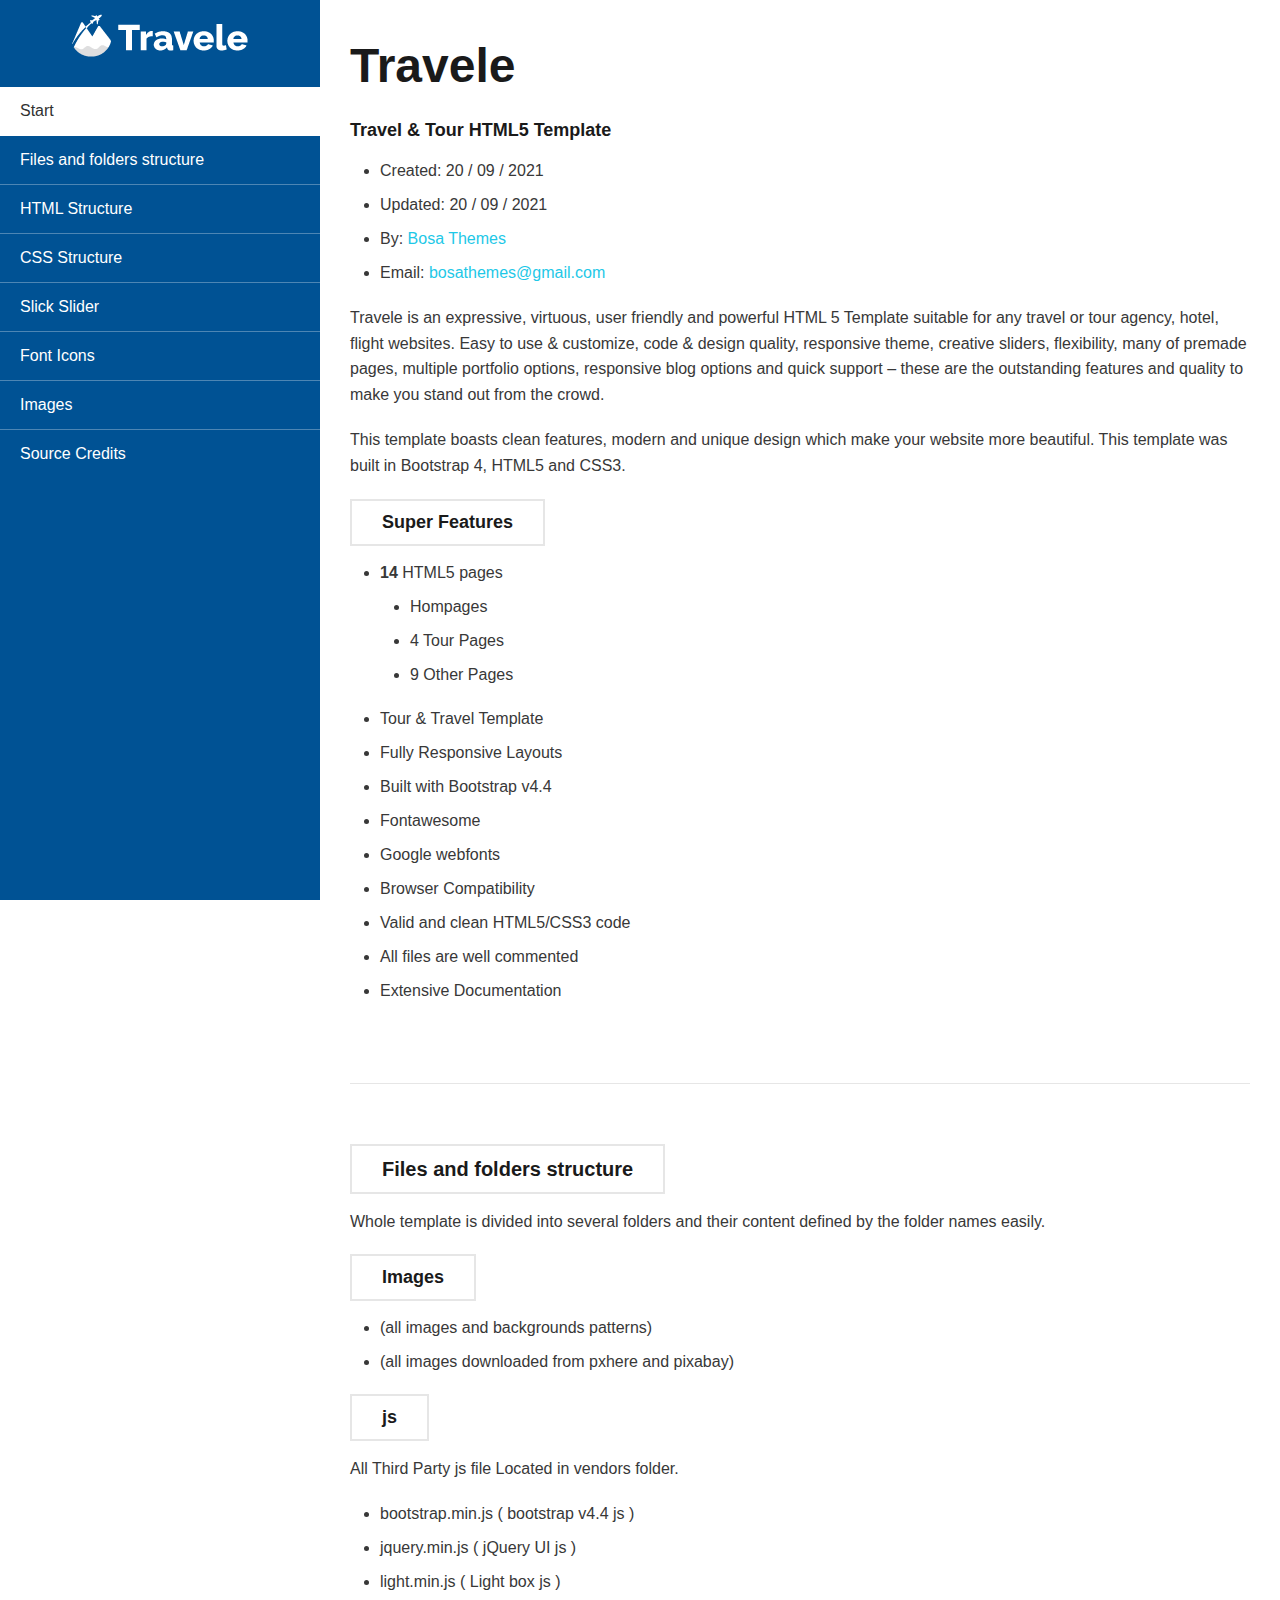
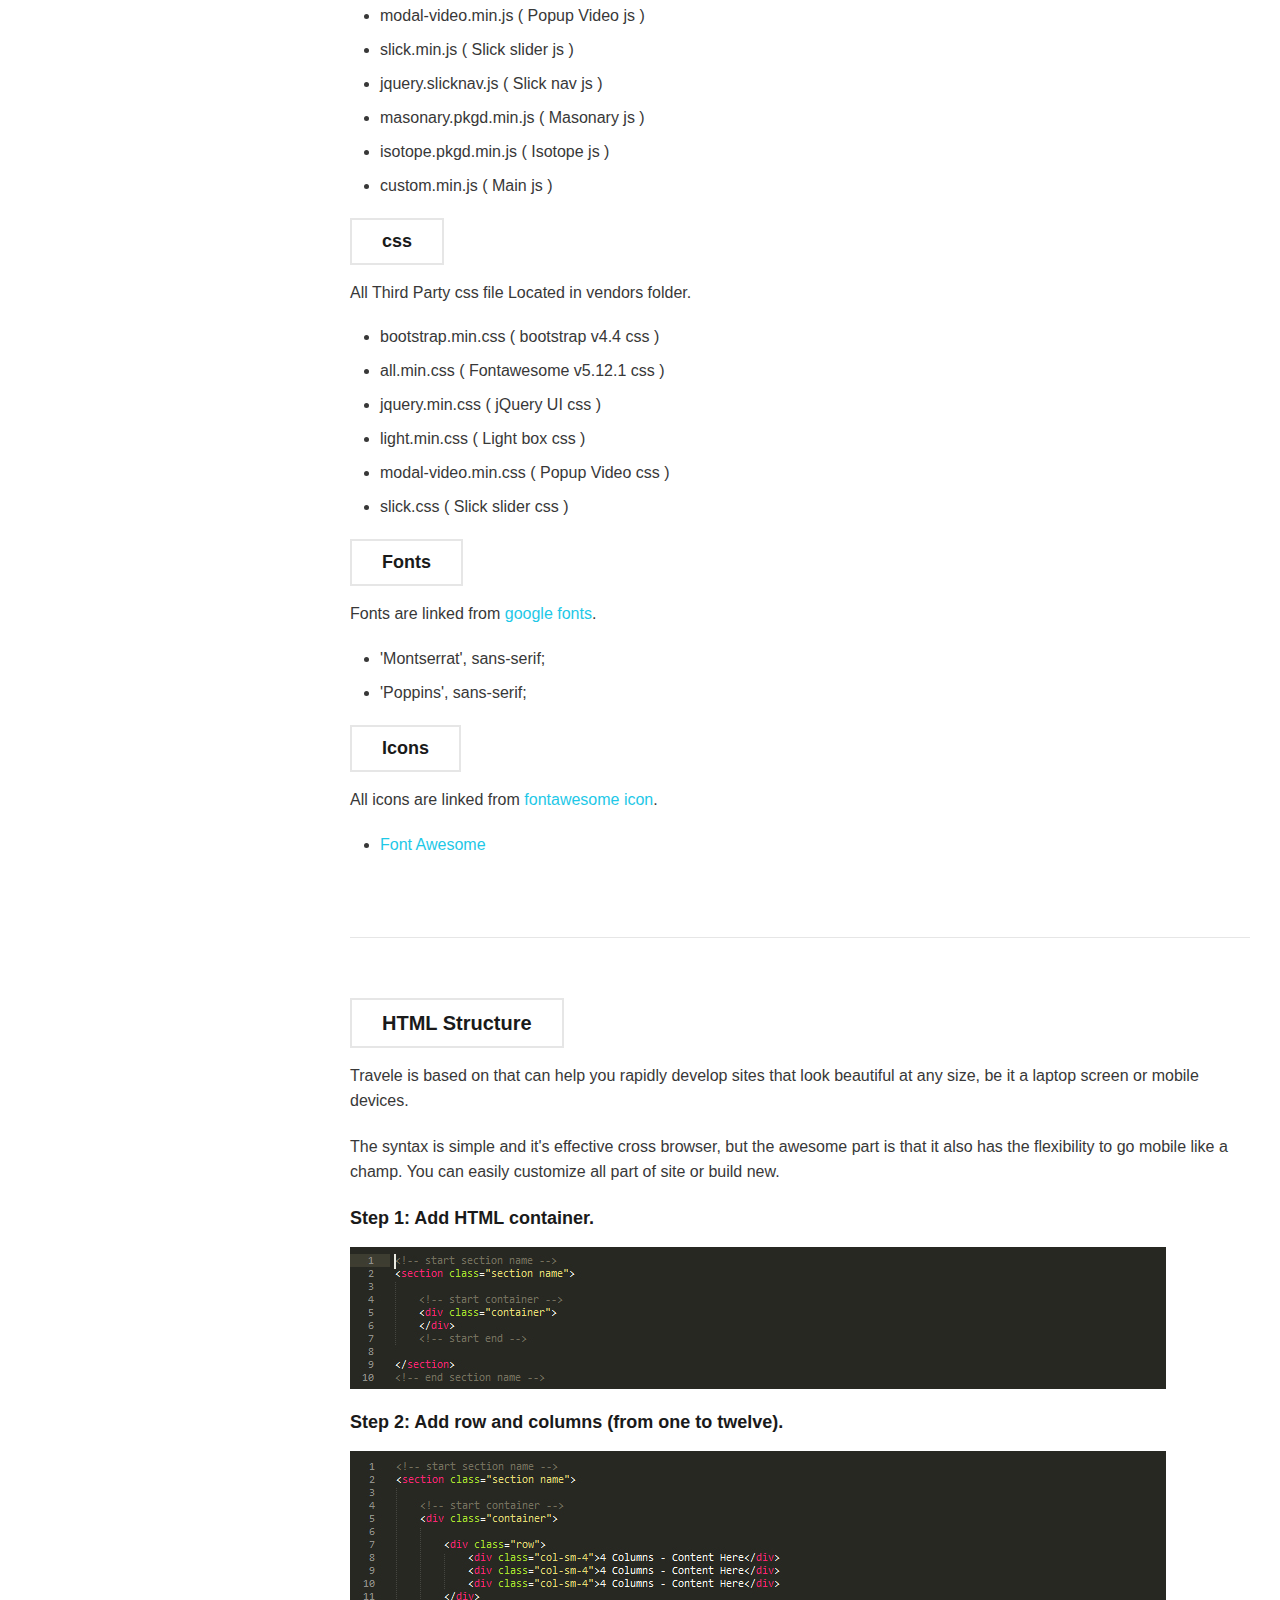
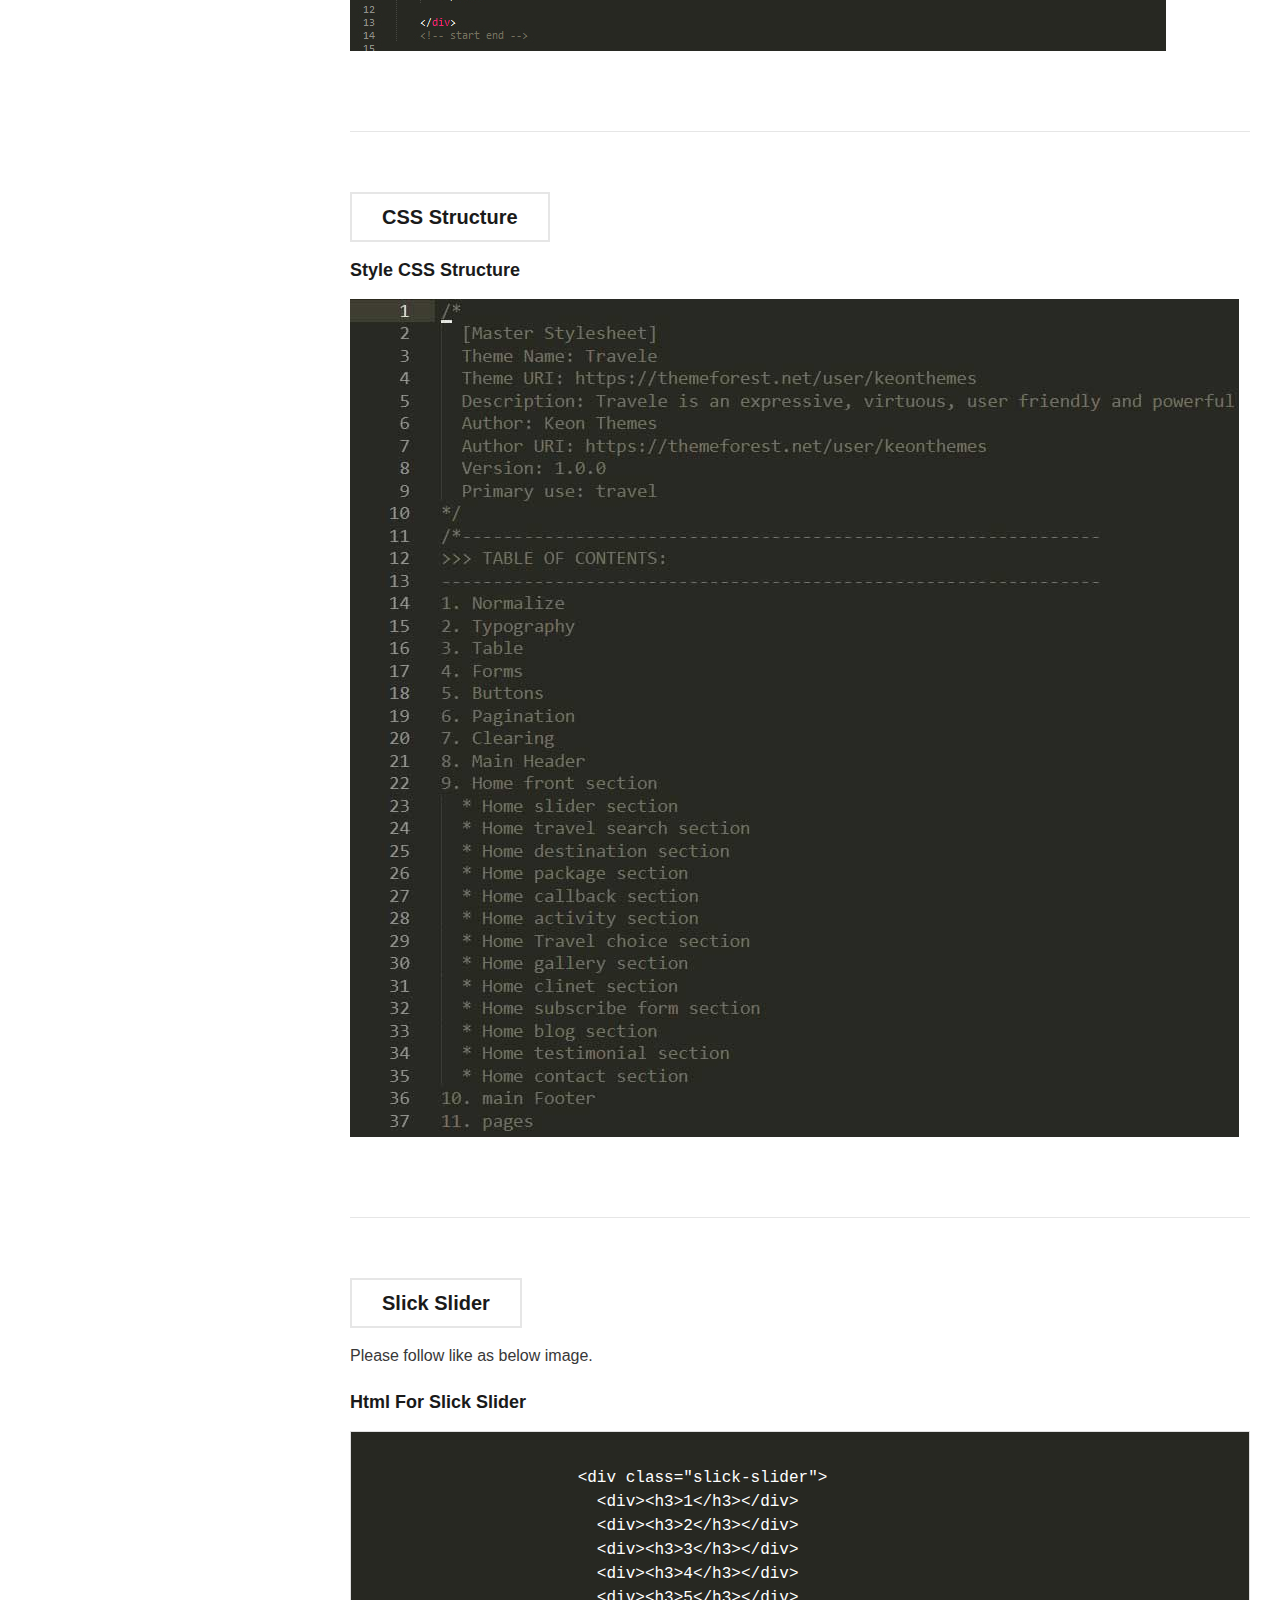
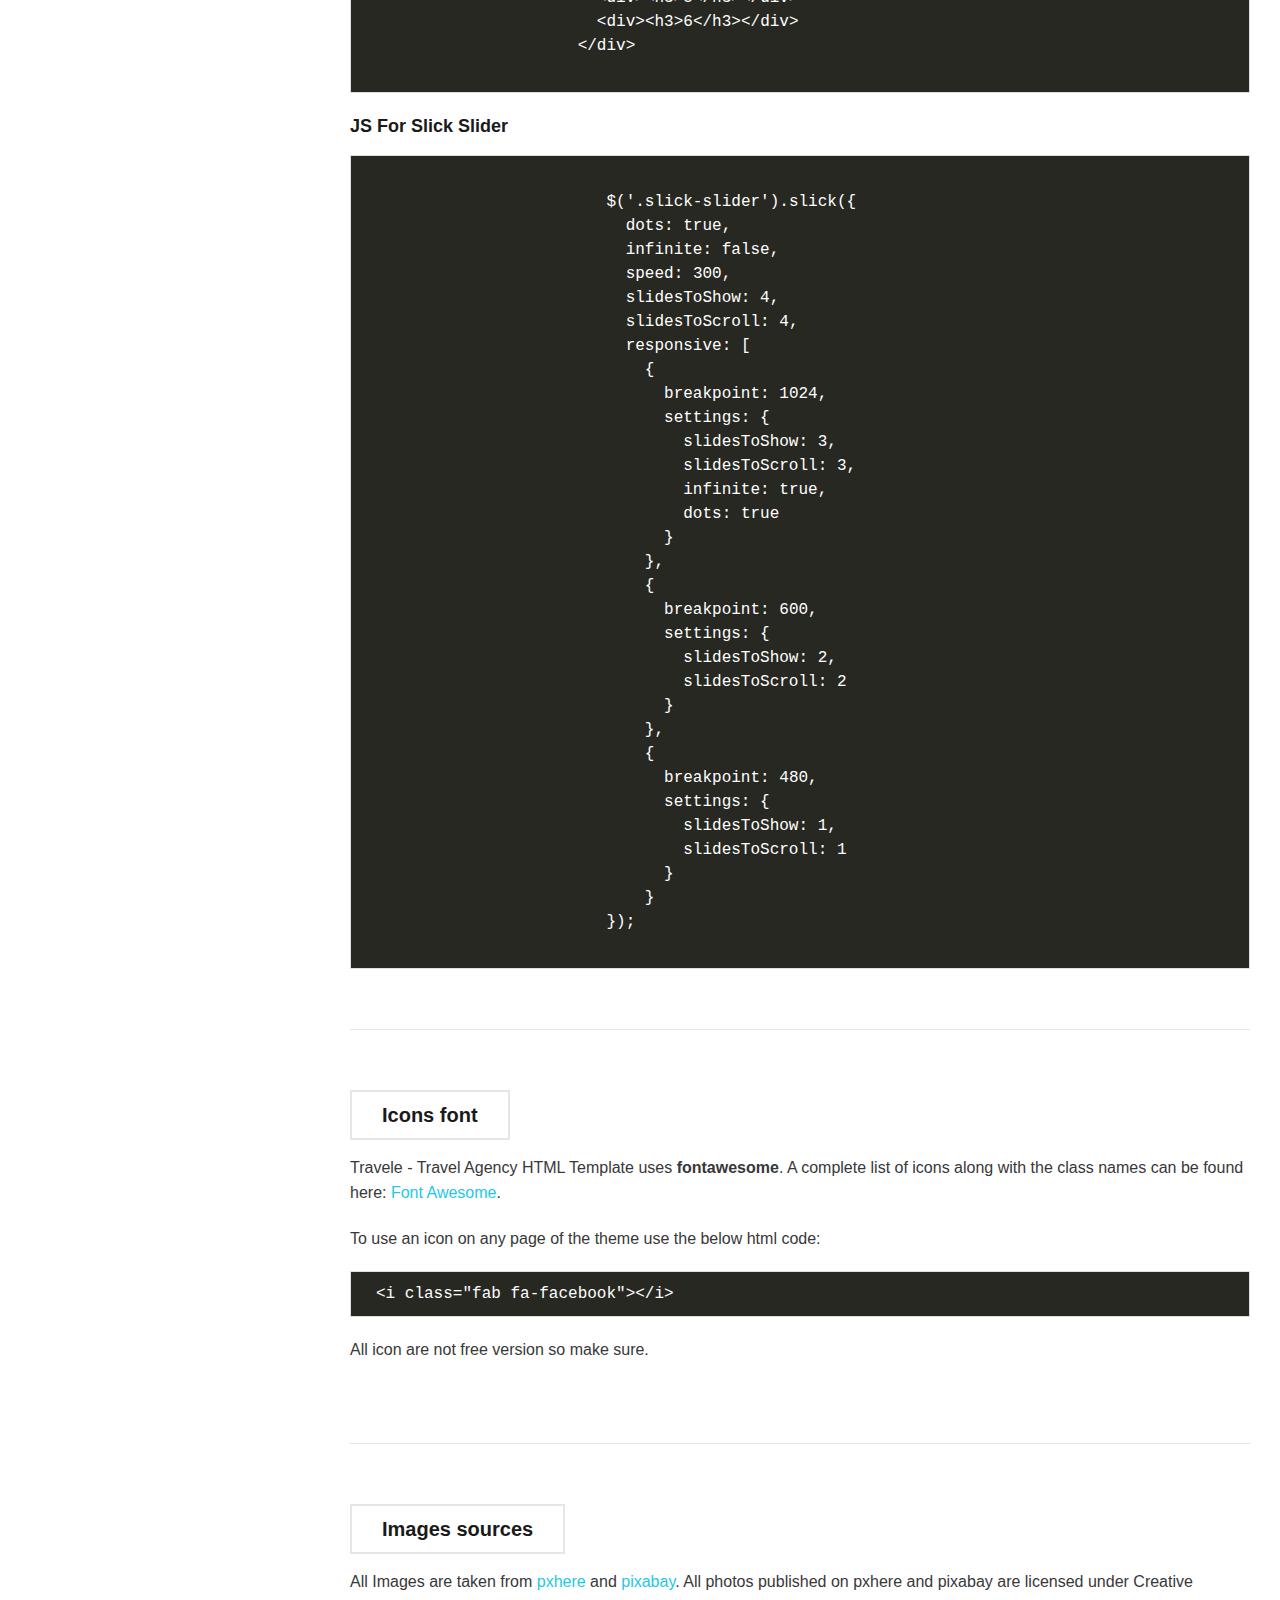
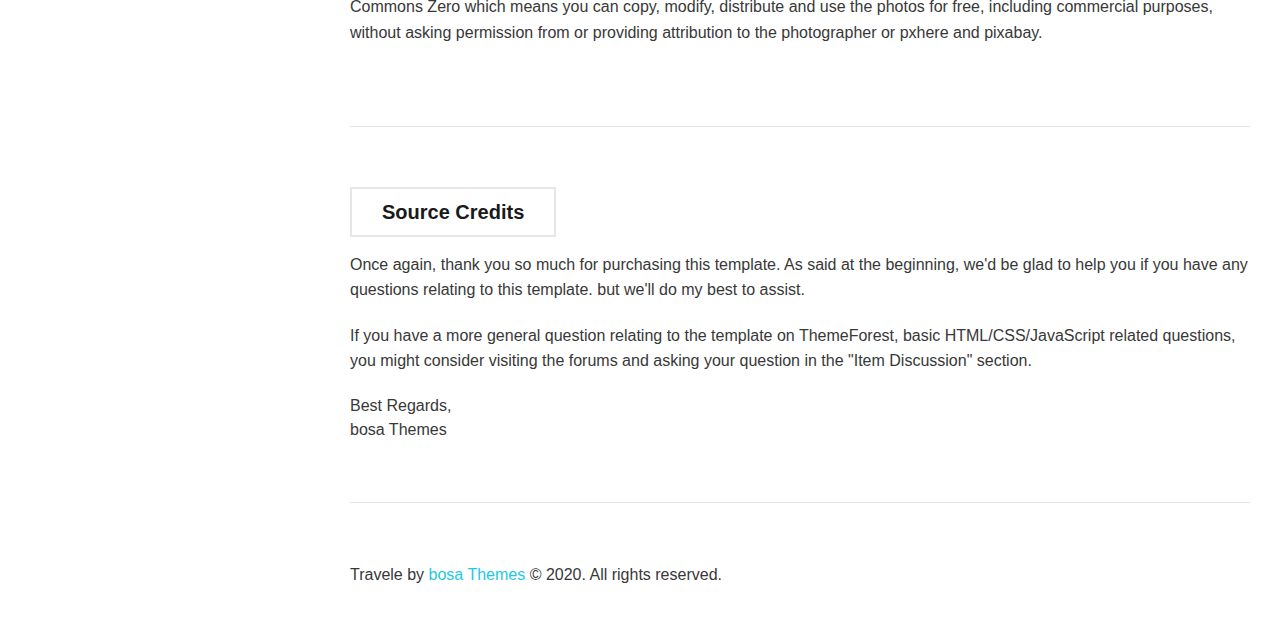
<file: doc/index.html>
<!doctype html>
<html lang="en">
   <head>
      <!-- Required meta tags -->
      <meta charset="utf-8">
      <meta name="viewport" content="width=device-width, initial-scale=1, shrink-to-fit=no">
      <!-- favicon -->
      <link rel="icon" type="image/png" href="images/favicon.png">
       <link href="https://fonts.googleapis.com/css2?family=Open+Sans:ital,wght@0,300;0,400;0,600;0,700;0,800;1,400&family=Raleway:ital,wght@0,100;0,200;0,300;0,400;0,500;0,600;0,700;0,800;0,900;1,400&display=swap" rel="stylesheet">
      <!-- Custom CSS -->
      <link rel="stylesheet" type="text/css" href="style.css">
      <title>Travele | Travel & Tour HTML5 template </title>
   </head>
   <body>
      <div id="page" class="full-page">
         <div class="container">
            <div class="doc-sidebar">
               <header class="doc-navigation">
                  <div class="logo-section">
                     <h1 class="site-title">
                        <a href="#highlight"><img src="images/travele-logo.png" alt=""></a>
                     </h1>
                  </div>
                  <ul class="navigation">
                     <li><a class="mPS2id-clicked" href="#highlight">Start</a></li>
                     <li><a href="#structure" class="">Files and folders structure</a></li>
                     <li><a href="#html" title="HTML Structure">HTML Structure</a></li>
                     <li><a href="#css" title="CSS Structure">CSS Structure</a></li>
                     <li><a href="#slick" title="Slick Slider">Slick Slider</a></li>
                     <li><a href="#icons">Font Icons</a></li>
                     <li><a href="#images">Images</a></li>
                     <li><a href="#source_credits" title="Source Credits">Source Credits</a></li>
                  </ul>
               </header>
            </div>
            <div id="content" class="doc-content">
               <section id="highlight" class="highlight-content">
                  <h1>Travele</h1>
                  <h4>Travel & Tour HTML5 Template</h4>
                  <ul>
                     <li>Created: 20 / 09 / 2021</li>
                     <li>Updated: 20 / 09 / 2021</li>
                     <li>By: <a href="https://themeforest.net/user/bosathemes">Bosa Themes</a></li>
                     <li>Email: <a href="mailto:bosathemes@gmail.com">bosathemes@gmail.com</a></li>
                  </ul>
                  <p>Travele is an expressive, virtuous, user friendly and powerful HTML 5 Template suitable for any travel or tour agency, hotel, flight websites. Easy to use & customize, code & design quality, responsive theme, creative sliders, flexibility, many of premade pages, multiple portfolio options, responsive blog options and quick support – these are the outstanding features and quality to make you stand out from the crowd. </p>
                  <p> This template boasts clean features, modern and unique design which make your website more beautiful. This template was built in Bootstrap 4, HTML5 and CSS3.</p>
                  <h4 class="highlight-title">Super Features</h4>
                  <ul>
                  		<li><strong>14</strong> HTML5 pages</li>
                  		<ul class="highlight-list">
	                     	<li>Hompages</li>
	                     	<li>4 Tour Pages</li>
	                     	<li>9 Other Pages</li>
	                  	</ul>
                  	   <li>Tour & Travel Template</li>
                  	   <li>Fully Responsive Layouts</li>
                  		<li>Built with Bootstrap v4.4</li>
                     	<li>Fontawesome</li>
                     	<li>Google webfonts</li>
                     	<li>Browser Compatibility</li>
	                     <li>Valid and clean HTML5/CSS3 code
                     	<li>All files are well commented</li>
                     	<li>Extensive Documentation</li>
                  	</li>
                  </ul>
               </section>
               <section id="structure" class="structure-content">
                  <h3 class="highlight-title">Files and folders structure</h3>
                  <p>Whole template is divided into several folders and their content defined by the folder names easily.</p>
                  <div class="doc-structure">
                     <h4 class="highlight-title">Images</h4>
                     <ul>
                        <li>(all images and backgrounds patterns)</li>
                        <li>(all images downloaded from pxhere and pixabay)</li>
                     </ul>
                  </div>
                  <div class="doc-structure">
                     <h4 class="highlight-title">js</h4>
                     <p>All Third Party js file Located in vendors folder.</p>
                     <ul>
                        <li>bootstrap.min.js ( bootstrap v4.4 js )</li>
                        <li>jquery.min.js ( jQuery UI js )</li>
                        <li>light.min.js ( Light box js )</li>
                        <li>modal-video.min.js ( Popup Video js )</li>
                        <li>slick.min.js ( Slick slider js )</li>
                        <li>jquery.slicknav.js ( Slick nav js )</li>
                        <li>masonary.pkgd.min.js ( Masonary js )</li>
                        <li>isotope.pkgd.min.js ( Isotope js )</li>
                        <li>custom.min.js ( Main js )</li>
                     </ul>
                  </div>
                  <div class="doc-structure">
                     <h4 class="highlight-title">css</h4>
                     <p>All Third Party css file Located in vendors folder.</p>
                     <ul>
                        <li>bootstrap.min.css ( bootstrap v4.4 css )</li>
                        <li>all.min.css ( Fontawesome v5.12.1 css )</li>
                        <li>jquery.min.css ( jQuery UI css )</li>
                        <li>light.min.css ( Light box css )</li>
                        <li>modal-video.min.css ( Popup Video css )</li>
                        <li>slick.css ( Slick slider css )</li>
                     </ul>
                  </div>
                  <div class="doc-structure">
                     <h4 class="highlight-title">Fonts</h4>
                     <p>Fonts are linked from <a href="https://fonts.google.com/">google fonts</a>.</p>
                     <ul>
                        <li>'Montserrat', sans-serif;</li>
                        <li>'Poppins', sans-serif;</li>
                     </ul>
                  </div>
                  <div class="doc-structure">
                     <h4 class="highlight-title">Icons</h4>
                     <p>All icons are linked from <a href="https://fontawesome.com/icons?d=gallery&m=free">fontawesome icon</a>.</p>
                     <ul>
                        <li><a href="https://fontawesome.com/icons?d=gallery&m=free">Font Awesome</a></li>
                     </ul>
                  </div>
               </section>
               <section id="html" class="html-content">
                  <h3 class="highlight-title">HTML Structure</h3>
                  <p>Travele is based on <strong></strong> that can help you rapidly develop sites that look beautiful at any size, be it a laptop screen or mobile devices.</p>
                  <p>The syntax is simple and it's effective cross browser, but the awesome part is that it also has the flexibility to go mobile like a champ. You can easily customize all part of site or build new.</p>
                  <h4>Step 1: Add HTML container.</h4>
                  <img src="images/html.jpg" alt="html-image">
                  <h4>Step 2: Add row and columns (from one to twelve).</h4>
                  <img src="images/html1.jpg" alt="html-image">
               </section>
               <section id="css" class="css-content">
                  <h3 class="highlight-title">CSS Structure</h3>
                  <h4>Style CSS Structure</h4>
                  <img src="images/css.jpg" alt="html-image">
               </section>
               <section id="slick" class="slick-content">
                  <h3 class="highlight-title">Slick Slider</h3>
                  <p>Please follow like as below image.</p>
                  <h4>Html For Slick Slider</h4>
                  <pre class="language-markup">
                     <code class=" language-markup">
                     <span class="token tag"><span class="token punctuation">&lt;</span>div</span> <span class="token attr-name">class</span><span class="token attr-value"><span class="token punctuation">=</span>"</span>slick-slider<span class="token punctuation">"</span><span class="token punctuation">&gt;</span>
                       <span class="token tag"><span class="token tag"><span class="token punctuation">&lt;</span>div</span><span class="token punctuation">&gt;</span></span><span class="token tag"><span class="token tag"><span class="token punctuation">&lt;</span>h3</span><span class="token punctuation">&gt;</span></span>1<span class="token tag"><span class="token tag"><span class="token punctuation">&lt;/</span>h3</span><span class="token punctuation">&gt;</span></span><span class="token tag"><span class="token tag"><span class="token punctuation">&lt;/</span>div</span><span class="token punctuation">&gt;</span></span>
                       <span class="token tag"><span class="token tag"><span class="token punctuation">&lt;</span>div</span><span class="token punctuation">&gt;</span></span><span class="token tag"><span class="token tag"><span class="token punctuation">&lt;</span>h3</span><span class="token punctuation">&gt;</span></span>2<span class="token tag"><span class="token tag"><span class="token punctuation">&lt;/</span>h3</span><span class="token punctuation">&gt;</span></span><span class="token tag"><span class="token tag"><span class="token punctuation">&lt;/</span>div</span><span class="token punctuation">&gt;</span></span>
                       <span class="token tag"><span class="token tag"><span class="token punctuation">&lt;</span>div</span><span class="token punctuation">&gt;</span></span><span class="token tag"><span class="token tag"><span class="token punctuation">&lt;</span>h3</span><span class="token punctuation">&gt;</span></span>3<span class="token tag"><span class="token tag"><span class="token punctuation">&lt;/</span>h3</span><span class="token punctuation">&gt;</span></span><span class="token tag"><span class="token tag"><span class="token punctuation">&lt;/</span>div</span><span class="token punctuation">&gt;</span></span>
                       <span class="token tag"><span class="token tag"><span class="token punctuation">&lt;</span>div</span><span class="token punctuation">&gt;</span></span><span class="token tag"><span class="token tag"><span class="token punctuation">&lt;</span>h3</span><span class="token punctuation">&gt;</span></span>4<span class="token tag"><span class="token tag"><span class="token punctuation">&lt;/</span>h3</span><span class="token punctuation">&gt;</span></span><span class="token tag"><span class="token tag"><span class="token punctuation">&lt;/</span>div</span><span class="token punctuation">&gt;</span></span>
                       <span class="token tag"><span class="token tag"><span class="token punctuation">&lt;</span>div</span><span class="token punctuation">&gt;</span></span><span class="token tag"><span class="token tag"><span class="token punctuation">&lt;</span>h3</span><span class="token punctuation">&gt;</span></span>5<span class="token tag"><span class="token tag"><span class="token punctuation">&lt;/</span>h3</span><span class="token punctuation">&gt;</span></span><span class="token tag"><span class="token tag"><span class="token punctuation">&lt;/</span>div</span><span class="token punctuation">&gt;</span></span>
                       <span class="token tag"><span class="token tag"><span class="token punctuation">&lt;</span>div</span><span class="token punctuation">&gt;</span></span><span class="token tag"><span class="token tag"><span class="token punctuation">&lt;</span>h3</span><span class="token punctuation">&gt;</span></span>6<span class="token tag"><span class="token tag"><span class="token punctuation">&lt;/</span>h3</span><span class="token punctuation">&gt;</span></span><span class="token tag"><span class="token tag"><span class="token punctuation">&lt;/</span>div</span><span class="token punctuation">&gt;</span></span>
                     <span class="token tag"><span class="token tag"><span class="token punctuation">&lt;/</span>div</span><span class="token punctuation">&gt;</span></span>
                     </code>
                  </pre>
                  <h4>JS For Slick Slider</h4>
                  <pre class="language-javascript">
                     <code class="language-javascript">
                        $<span class="token punctuation">(</span><span class="token string">'.slick-slider'</span><span class="token punctuation">)</span><span class="token punctuation">.</span><span class="token function">slick<span class="token punctuation">(</span></span><span class="token punctuation">{</span>
                          dots<span class="token punctuation">:</span> <span class="token keyword">true</span><span class="token punctuation">,</span>
                          infinite<span class="token punctuation">:</span> <span class="token keyword">false</span><span class="token punctuation">,</span>
                          speed<span class="token punctuation">:</span> <span class="token number">300</span><span class="token punctuation">,</span>
                          slidesToShow<span class="token punctuation">:</span> <span class="token number">4</span><span class="token punctuation">,</span>
                          slidesToScroll<span class="token punctuation">:</span> <span class="token number">4</span><span class="token punctuation">,</span>
                          responsive<span class="token punctuation">:</span> <span class="token punctuation">[</span>
                            <span class="token punctuation">{</span>
                              breakpoint<span class="token punctuation">:</span> <span class="token number">1024</span><span class="token punctuation">,</span>
                              settings<span class="token punctuation">:</span> <span class="token punctuation">{</span>
                                slidesToShow<span class="token punctuation">:</span> <span class="token number">3</span><span class="token punctuation">,</span>
                                slidesToScroll<span class="token punctuation">:</span> <span class="token number">3</span><span class="token punctuation">,</span>
                                infinite<span class="token punctuation">:</span> <span class="token keyword">true</span><span class="token punctuation">,</span>
                                dots<span class="token punctuation">:</span> <span class="token keyword">true</span>
                              <span class="token punctuation">}</span>
                            <span class="token punctuation">}</span><span class="token punctuation">,</span>
                            <span class="token punctuation">{</span>
                              breakpoint<span class="token punctuation">:</span> <span class="token number">600</span><span class="token punctuation">,</span>
                              settings<span class="token punctuation">:</span> <span class="token punctuation">{</span>
                                slidesToShow<span class="token punctuation">:</span> <span class="token number">2</span><span class="token punctuation">,</span>
                                slidesToScroll<span class="token punctuation">:</span> <span class="token number">2</span>
                              <span class="token punctuation">}</span>
                            <span class="token punctuation">}</span><span class="token punctuation">,</span>
                            <span class="token punctuation">{</span>
                              breakpoint<span class="token punctuation">:</span> <span class="token number">480</span><span class="token punctuation">,</span>
                              settings<span class="token punctuation">:</span> <span class="token punctuation">{</span>
                                slidesToShow<span class="token punctuation">:</span> <span class="token number">1</span><span class="token punctuation">,</span>
                                slidesToScroll<span class="token punctuation">:</span> <span class="token number">1</span>
                              <span class="token punctuation">}</span>
                            <span class="token punctuation">}</span>
                        <span class="token punctuation">}</span><span class="token punctuation">)</span><span class="token punctuation">;</span>
                     </code>
                  </pre>
               </section>
               <section id="icons" class="icon-content">
                  <h3 class="highlight-title">Icons font</h3>
                  <p>Travele - Travel Agency HTML Template uses <strong>fontawesome</strong>. A complete list of icons along with the class names can be found here: <a href="https://fontawesome.com/icons?d=gallery&m=free">Font Awesome</a>.</p>
                  <p>To use an icon on any page of the theme use the below html code:</p>
                  <pre class="language-markup"><code class="language-markup"><span><</span>i class="fab fa-facebook"><span><</span><span>/</span>i<span>></span></code></pre>
                  <p>All icon are not free version so make sure.</p>
               </section>
               <section id="images" class="image-content">
                  <h3 class="highlight-title">Images sources</h3>
                  <p>All Images are taken from <a href="https://pxhere.com/">pxhere</a> and <a href="https://pixabay.com/">pixabay</a>. All photos published on pxhere and pixabay are licensed under Creative Commons Zero which means you can copy, modify, distribute and use the photos for free, including commercial purposes, without asking permission from or providing attribution to the photographer or pxhere and pixabay.</p>
               </section>
               <section id="source_credits" class="credit-content">
                  <h3 class="highlight-title">Source Credits</h3>
                  <p>Once again, thank you so much for purchasing this template. As said at the beginning, we'd be glad to help you if you have any questions relating to this template. but we'll do my best to assist.</p>
                  <p>If you have a more general question relating to the template on ThemeForest, basic HTML/CSS/JavaScript related questions, you might consider visiting the forums and asking your question in the "Item Discussion" section.</p>
                  <span class="displat-block">Best Regards,</span>
                  bosa Themes
               </section>
               <div class="copyright">Travele by <a href="https://themeforest.net/user/bosathemes">bosa Themes</a> &copy; 2020. All rights reserved.</div>
            </div>
         </div>
      </div>
      <!-- JavaScript -->
      <script src="js/jquery.js"></script>
      <script src="js/jquery.malihu.PageScroll2id.js"></script>
      <script src="js/custom.js"></script>
   </body>
</html>
</file>
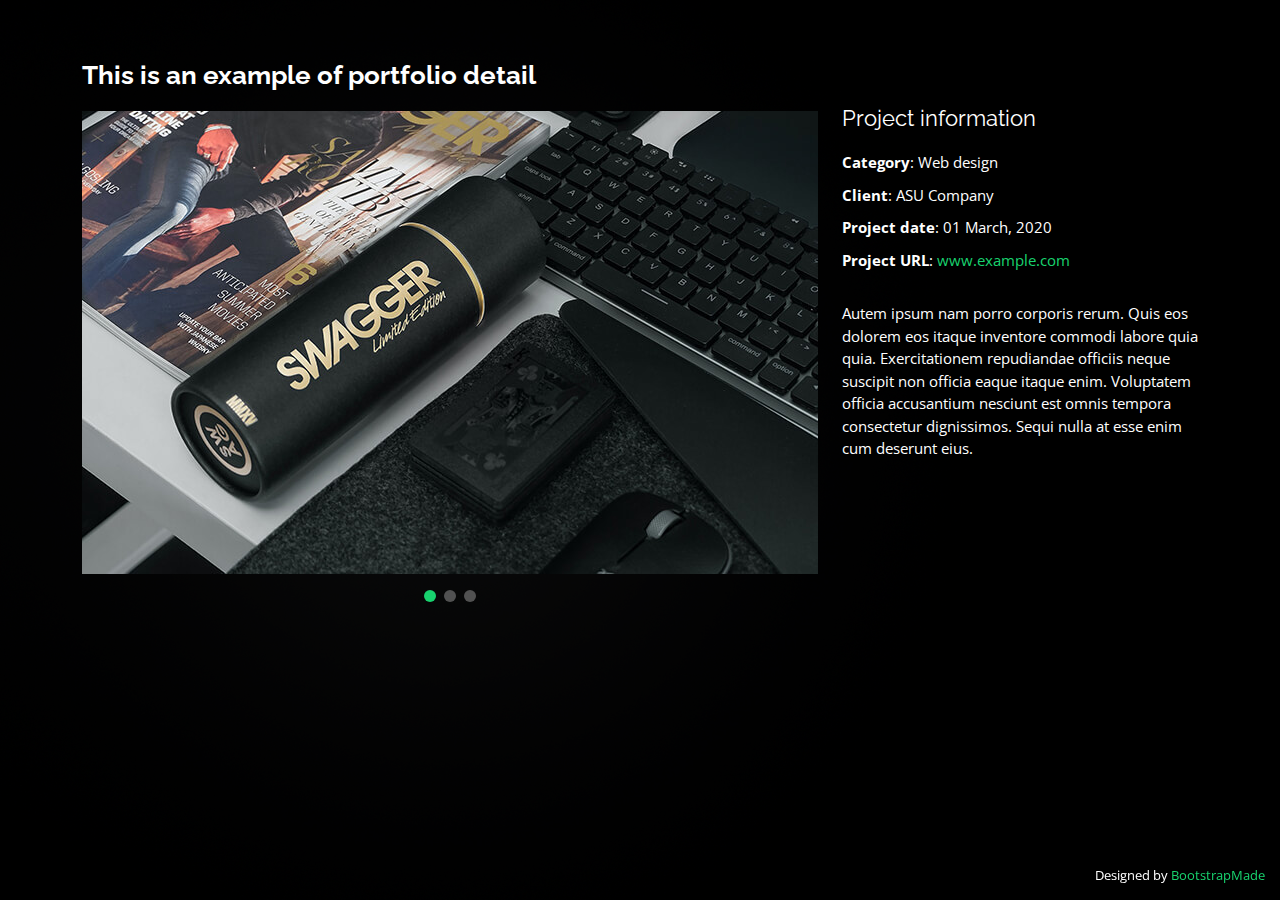
<file: portfolio-details.html>
<!DOCTYPE html>
<html lang="en">

<head>
  <meta charset="utf-8">
  <meta content="width=device-width, initial-scale=1.0" name="viewport">

  <title>Portfolio Details - Personal Bootstrap Template</title>
  <meta content="" name="description">
  <meta content="" name="keywords">

  <!-- Favicons -->
  <link href="assets/img/favicon.png" rel="icon">
  <link href="assets/img/apple-touch-icon.png" rel="apple-touch-icon">

  <!-- Google Fonts -->
  <link href="https://fonts.googleapis.com/css?family=Open+Sans:300,300i,400,400i,600,600i,700,700i|Raleway:300,300i,400,400i,500,500i,600,600i,700,700i|Poppins:300,300i,400,400i,500,500i,600,600i,700,700i" rel="stylesheet">

  <!-- Vendor CSS Files -->
  <link href="assets/vendor/bootstrap/css/bootstrap.min.css" rel="stylesheet">
  <link href="assets/vendor/bootstrap-icons/bootstrap-icons.css" rel="stylesheet">
  <link href="assets/vendor/boxicons/css/boxicons.min.css" rel="stylesheet">
  <link href="assets/vendor/glightbox/css/glightbox.min.css" rel="stylesheet">
  <link href="assets/vendor/remixicon/remixicon.css" rel="stylesheet">
  <link href="assets/vendor/swiper/swiper-bundle.min.css" rel="stylesheet">

  <!-- Template Main CSS File -->
  <link href="assets/css/style.css" rel="stylesheet">

  <!-- =======================================================
  * Template Name: Personal - v4.7.0
  * Template URL: https://bootstrapmade.com/personal-free-resume-bootstrap-template/
  * Author: BootstrapMade.com
  * License: https://bootstrapmade.com/license/
  ======================================================== -->
</head>

<body>

  <main id="main">

    <!-- ======= Portfolio Details ======= -->
    <div id="portfolio-details" class="portfolio-details">
      <div class="container">

        <div class="row">

          <div class="col-lg-8">
            <h2 class="portfolio-title">This is an example of portfolio detail</h2>

            <div class="portfolio-details-slider swiper">
              <div class="swiper-wrapper align-items-center">

                <div class="swiper-slide">
                  <img src="assets/img/portfolio/portfolio-details-1.jpg" alt="">
                </div>

                <div class="swiper-slide">
                  <img src="assets/img/portfolio/portfolio-details-2.jpg" alt="">
                </div>

                <div class="swiper-slide">
                  <img src="assets/img/portfolio/portfolio-details-3.jpg" alt="">
                </div>

              </div>
              <div class="swiper-pagination"></div>
            </div>

          </div>

          <div class="col-lg-4 portfolio-info">
            <h3>Project information</h3>
            <ul>
              <li><strong>Category</strong>: Web design</li>
              <li><strong>Client</strong>: ASU Company</li>
              <li><strong>Project date</strong>: 01 March, 2020</li>
              <li><strong>Project URL</strong>: <a href="#">www.example.com</a></li>
            </ul>

            <p>
              Autem ipsum nam porro corporis rerum. Quis eos dolorem eos itaque inventore commodi labore quia quia. Exercitationem repudiandae officiis neque suscipit non officia eaque itaque enim. Voluptatem officia accusantium nesciunt est omnis tempora consectetur dignissimos. Sequi nulla at esse enim cum deserunt eius.
            </p>
          </div>

        </div>

      </div>
    </div><!-- End Portfolio Details -->

  </main><!-- End #main -->

  <div class="credits">
    <!-- All the links in the footer should remain intact. -->
    <!-- You can delete the links only if you purchased the pro version. -->
    <!-- Licensing information: https://bootstrapmade.com/license/ -->
    <!-- Purchase the pro version with working PHP/AJAX contact form: https://bootstrapmade.com/personal-free-resume-bootstrap-template/ -->
    Designed by <a href="https://bootstrapmade.com/">BootstrapMade</a>
  </div>

  <!-- Vendor JS Files -->
  <script src="assets/vendor/purecounter/purecounter.js"></script>
  <script src="assets/vendor/bootstrap/js/bootstrap.bundle.min.js"></script>
  <script src="assets/vendor/glightbox/js/glightbox.min.js"></script>
  <script src="assets/vendor/isotope-layout/isotope.pkgd.min.js"></script>
  <script src="assets/vendor/swiper/swiper-bundle.min.js"></script>
  <script src="assets/vendor/waypoints/noframework.waypoints.js"></script>
  <script src="assets/vendor/php-email-form/validate.js"></script>

  <!-- Template Main JS File -->
  <script src="assets/js/main.js"></script>

</body>

</html>
</file>
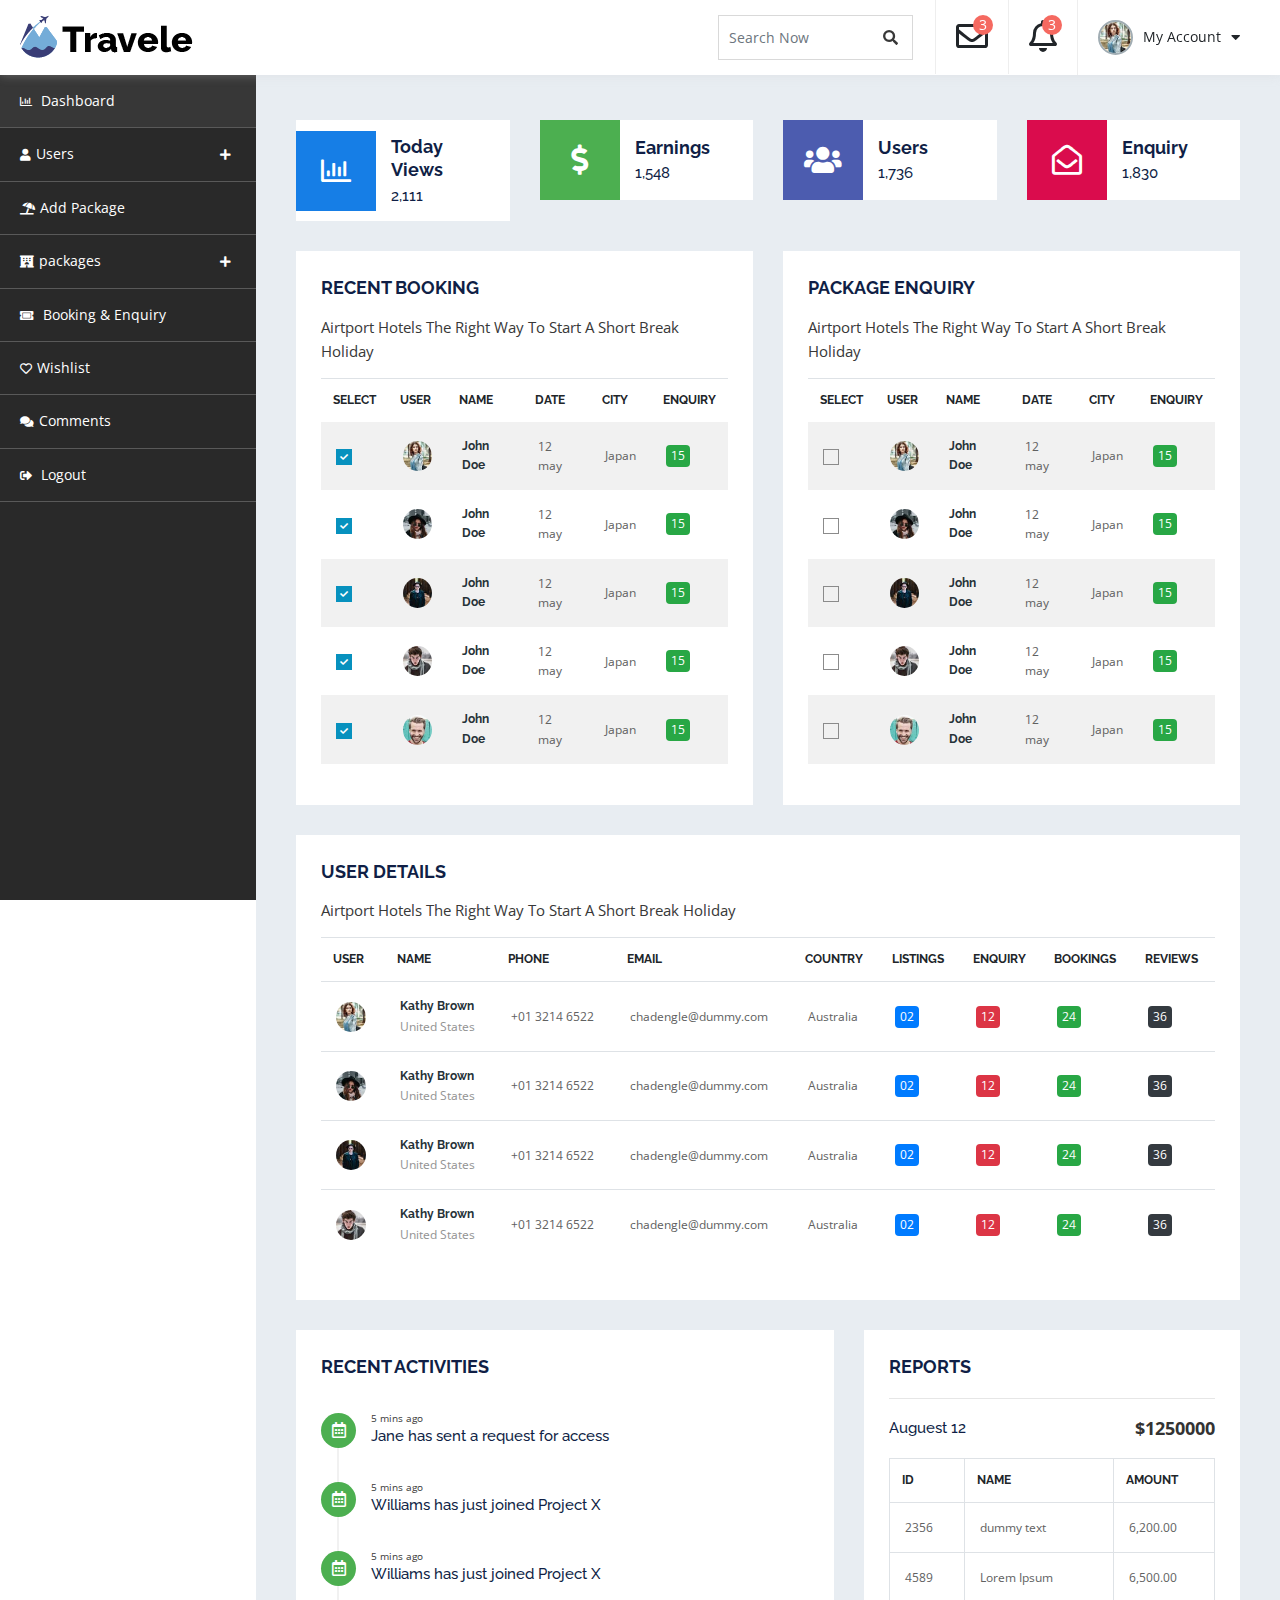
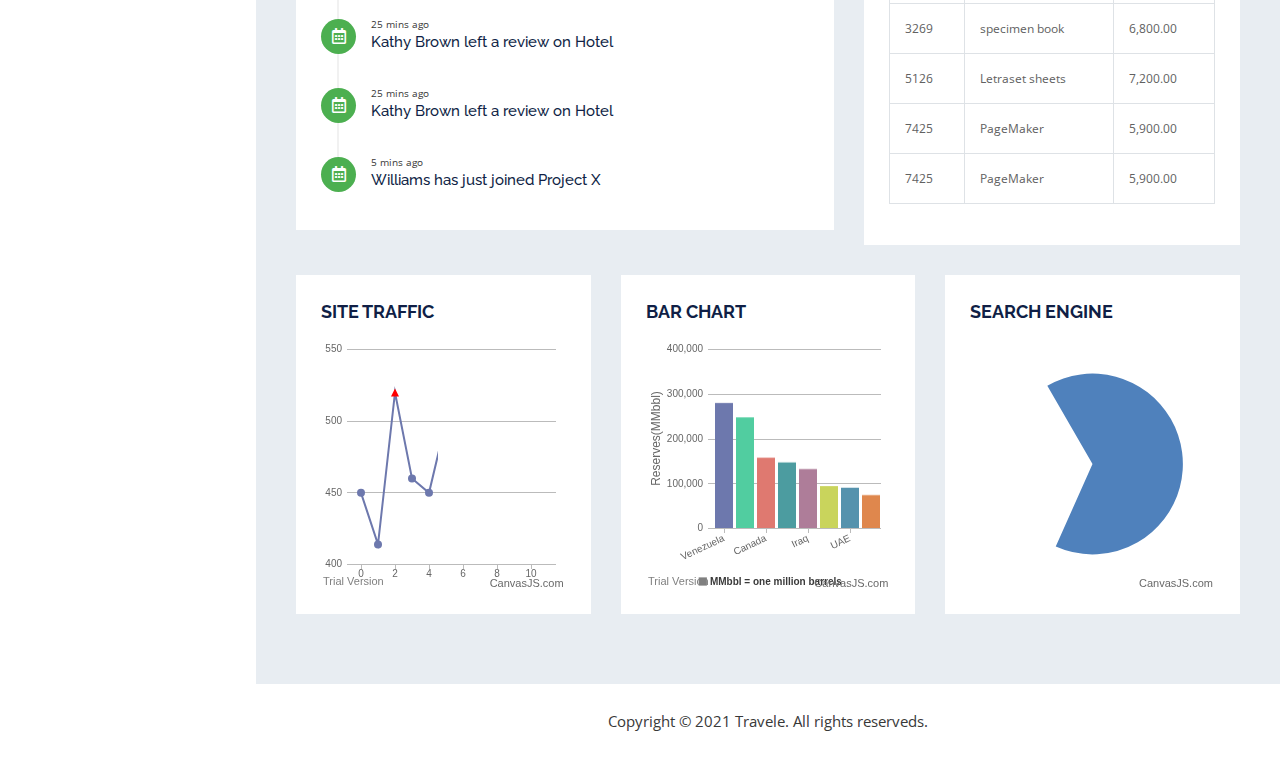
<file: admin/dashboard.html>
<!doctype html>
<html lang="en">
   <head>
      <!-- Required meta tags -->
      <meta charset="utf-8">
      <meta name="viewport" content="width=device-width, initial-scale=1, shrink-to-fit=no">
      <!-- favicon -->
      <link rel="icon" type="image/png" href="../assets/images/favicon.png">
      <!-- Bootstrap CSS -->
      <link rel="stylesheet" href="assets/css/bootstrap.min.css" media="all">
      <!-- Fonts Awesome CSS -->
      <link rel="stylesheet" type="text/css" href="assets/css/all.min.css">
      <!-- google fonts -->
      <link href="https://fonts.googleapis.com/css2?family=Open+Sans:ital,wght@0,300;0,400;0,600;0,700;0,800;1,400&family=Raleway:ital,wght@0,100;0,200;0,300;0,400;0,500;0,600;0,700;0,800;0,900;1,400&display=swap" rel="stylesheet">
      <!-- Custom CSS -->
      <link rel="stylesheet" type="text/css" href="style.css">
      <title>Travele | Travel & Tour HTML5 template </title>
</head>
<body>

    <!-- start Container Wrapper -->
    <div id="container-wrapper">
        <!-- Dashboard -->
        <div id="dashboard" class="dashboard-container">
            <div class="dashboard-header sticky-header">
                <div class="content-left  logo-section pull-left">
                    <h1><a href="../index.html"><img src="assets/images/logo.png" alt=""></a></h1>
                </div>
                <div class="heaer-content-right pull-right">
                    <div class="search-field">
                        <form>
                            <div class="form-group">
                                <input type="text" class="form-control" id="search" placeholder="Search Now">
                                <a href="#"><span class="search_btn"><i class="fa fa-search" aria-hidden="true"></i></span></a>
                            </div>
                        </form>
                    </div>
                    <div class="dropdown">
                        <a class="dropdown-toggle" id="notifyDropdown" data-toggle="dropdown" aria-haspopup="true" aria-expanded="false">
                            <div class="dropdown-item">
                                <i class="far fa-envelope"></i>
                                <span class="notify">3</span>
                            </div>
                        </a>
                        <div class="dropdown-menu notification-menu" aria-labelledby="notifyDropdown">
                            <h4> 3 Notifications</h4>
                            <ul>
                                <li>
                                    <a href="#">
                                        <div class="list-img">
                                            <img src="assets/images/comment.jpg" alt="">
                                        </div>
                                        <div class="notification-content">
                                            <p>You have a notification.</p>
                                            <small>2 hours ago</small>
                                        </div>
                                    </a>
                                </li>
                                <li>
                                    <a href="#">
                                        <div class="list-img">
                                            <img src="assets/images/comment2.jpg" alt="">
                                        </div>
                                        <div class="notification-content">
                                            <p>You have a notification.</p>
                                            <small>2 hours ago</small>
                                        </div>
                                    </a>
                                </li>
                                <li>
                                    <a href="#">
                                        <div class="list-img">
                                            <img src="assets/images/comment3.jpg" alt="">
                                        </div>
                                        <div class="notification-content">
                                            <p>You have a notification.</p>
                                            <small>2 hours ago</small>
                                        </div>
                                    </a>
                                </li>
                            </ul>
                            <a href="#" class="all-button">See all messages</a>
                        </div>
                    </div>
                    <div class="dropdown">
                        <a class="dropdown-toggle" data-toggle="dropdown">
                            <div class="dropdown-item">
                                <i class="far fa-bell"></i>
                                <span class="notify">3</span>
                            </div>
                        </a>
                        <div class="dropdown-menu notification-menu">
                            <h4> 3 Messages</h4>
                            <ul>
                                <li>
                                    <a href="#">
                                        <div class="list-img">
                                            <img src="assets/images/comment4.jpg" alt="">
                                        </div>
                                        <div class="notification-content">
                                            <p>You have a notification.</p>
                                            <small>2 hours ago</small>
                                        </div>
                                    </a>
                                </li>
                                <li>
                                    <a href="#">
                                        <div class="list-img">
                                            <img src="assets/images/comment5.jpg" alt="">
                                        </div>
                                        <div class="notification-content">
                                            <p>You have a notification.</p>
                                            <small>2 hours ago</small>
                                        </div>
                                    </a>
                                </li>
                                <li>
                                    <a href="#">
                                        <div class="list-img">
                                            <img src="assets/images/comment6.jpg" alt="">
                                        </div>
                                        <div class="notification-content">
                                            <p>You have a notification.</p>
                                            <small>2 hours ago</small>
                                        </div>
                                    </a>
                                </li>
                            </ul>
                            <a href="#" class="all-button">See all messages</a>
                        </div>
                    </div>
                    <div class="dropdown">
                        <a class="dropdown-toggle" data-toggle="dropdown">
                            <div class="dropdown-item profile-sec">
                                <img src="assets/images/comment.jpg" alt="">
                                <span>My Account </span>
                                <i class="fas fa-caret-down"></i>
                            </div>
                        </a>
                        <div class="dropdown-menu account-menu">
                            <ul>
                                <li><a href="#"><i class="fas fa-cog"></i>Settings</a></li>
                                <li><a href="#"><i class="fas fa-user-tie"></i>Profile</a></li>
                                <li><a href="#"><i class="fas fa-key"></i>Password</a></li>
                                <li><a href="#"><i class="fas fa-sign-out-alt"></i>Logout</a></li>
                            </ul>
                        </div>
                    </div>
                </div>
            </div>
            <div class="dashboard-navigation">
                <!-- Responsive Navigation Trigger -->
                <div id="dashboard-Navigation" class="slick-nav"></div>
                <div id="navigation" class="navigation-container">
                    <ul>
                        <li class="active-menu"><a href="dashboard.html"><i class="far fa-chart-bar"></i> Dashboard</a></li>
                        <li><a><i class="fas fa-user"></i>Users</a>
                            <ul>
                                <li>
                                    <a href="user.html">User</a>
                                </li>
                                <li>
                                    <a href="user-edit.html">User edit</a>
                                </li>
                                <li>
                                    <a href="new-user.html">New user</a>
                                </li>
                            </ul>
                        </li>
                        <li><a href="db-add-package.html"><i class="fas fa-umbrella-beach"></i>Add Package</a></li>
                        <li>
                            <a><i class="fas fa-hotel"></i></i>packages</a>
                            <ul>
                                <li><a href="db-package-active.html">Active</a></li>
                                <li><a href="db-package-pending.html">Pending</a></li>
                                <li><a href="db-package-expired.html">Expired</a></li>
                            </ul>   
                        </li>
                        <li><a href="db-booking.html"><i class="fas fa-ticket-alt"></i> Booking & Enquiry</a></li>
                        <li><a href="db-wishlist.html"><i class="far fa-heart"></i>Wishlist</a></li>
                        <li><a href="db-comment.html"><i class="fas fa-comments"></i>Comments</a></li>
                        <li><a href="login.html"><i class="fas fa-sign-out-alt"></i> Logout</a></li>
                    </ul>
                </div>
            </div>
            <div class="db-info-wrap">
                <div class="row">
                    <!-- Item -->
                    <div class="col-xl-3 col-sm-6">
                        <div class="db-info-list">
                            <div class="dashboard-stat-icon bg-blue">
                                <i class="far fa-chart-bar"></i>
                            </div>
                            <div class="dashboard-stat-content">
                                <h4>Today Views</h4>
                                <h5>22,520</h5> 
                            </div>
                        </div>
                    </div>
                    <!-- Item -->
                    <div class="col-xl-3 col-sm-6">
                        <div class="db-info-list">
                            <div class="dashboard-stat-icon bg-green">
                                <i class="fas fa-dollar-sign"></i>
                            </div>
                            <div class="dashboard-stat-content">
                                <h4>Earnings</h4>
                                <h5>16,520</h5> 
                            </div>
                        </div>
                    </div>
                    <!-- Item -->
                    <div class="col-xl-3 col-sm-6">
                        <div class="db-info-list">
                            <div class="dashboard-stat-icon bg-purple">
                                <i class="fas fa-users"></i>
                            </div>
                            <div class="dashboard-stat-content">
                                <h4>Users</h4>
                                <h5>18,520</h5> 
                            </div>
                        </div>
                    </div>
                    <div class="col-xl-3 col-sm-6">
                        <div class="db-info-list">
                            <div class="dashboard-stat-icon bg-red">
                                <i class="far fa-envelope-open"></i>
                            </div>
                            <div class="dashboard-stat-content">
                                <h4>Enquiry</h4>
                                <h5>19,520</h5> 
                            </div>
                        </div>
                    </div>
                </div>
                <div class="row">
                    <div class="col-lg-6">
                        <div class="dashboard-box table-opp-color-box">
                            <h4>Recent Booking</h4>
                            <p>Airtport Hotels The Right Way To Start A Short Break Holiday</p>
                            <div class="table-responsive">
                                <table class="table">
                                    <thead>
                                        <tr>
                                            <th>Select</th>
                                            <th>User</th>
                                            <th>Name</th>
                                            <th>Date</th>
                                            <th>City</th>
                                            <th>Enquiry</th>
                                        </tr>
                                    </thead>
                                    <tbody>
                                        <tr>
                                            <td>
                                                <label class="custom-input"><input type="checkbox" checked="checked">
                                                <span class="custom-input-field"></span></label>
                                            </td>
                                            <td><span class="list-img"><img src="assets/images/comment.jpg" alt=""></span>
                                            </td>
                                            <td><span class="list-enq-name">John Doe</span>
                                            </td>
                                            <td>12 may</td>
                                            <td>Japan</td>
                                            <td>
                                                <span class="badge badge-success">15</span>
                                            </td>
                                        </tr>
                                        <tr>
                                            <td>
                                                <label class="custom-input"><input type="checkbox" checked="checked">
                                                <span class="custom-input-field"></span></label>
                                            </td>
                                            <td><span class="list-img"><img src="assets/images/comment2.jpg" alt=""></span>
                                            </td>
                                            <td><span class="list-enq-name">John Doe</span>
                                            </td>
                                            <td>12 may</td>
                                            <td>Japan</td>
                                            <td>
                                                <span class="badge badge-success">15</span>
                                            </td>
                                        </tr>
                                        <tr>
                                            <td>
                                                <label class="custom-input"><input type="checkbox" checked="checked">
                                                <span class="custom-input-field"></span></label>
                                            </td>
                                            <td><span class="list-img"><img src="assets/images/comment3.jpg" alt=""></span>
                                            </td>
                                            <td><span class="list-enq-name">John Doe</span>
                                            </td>
                                            <td>12 may</td>
                                            <td>Japan</td>
                                            <td>
                                                <span class="badge badge-success">15</span>
                                            </td>
                                        </tr>
                                        <tr>
                                            <td>
                                                <label class="custom-input"><input type="checkbox" checked="checked">
                                                <span class="custom-input-field"></span></label>
                                            </td>
                                            <td><span class="list-img"><img src="assets/images/comment4.jpg" alt=""></span>
                                            </td>
                                            <td><span class="list-enq-name">John Doe</span>
                                            </td>
                                            <td>12 may</td>
                                            <td>Japan</td>
                                            <td>
                                                <span class="badge badge-success">15</span>
                                            </td>
                                        </tr>
                                        <tr>
                                            <td>
                                                <label class="custom-input"><input type="checkbox" checked="checked">
                                                <span class="custom-input-field"></span></label>
                                            </td>
                                            <td><span class="list-img"><img src="assets/images/comment5.jpg" alt=""></span>
                                            </td>
                                            <td><span class="list-enq-name">John Doe</span>
                                            </td>
                                            <td>12 may</td>
                                            <td>Japan</td>
                                            <td>
                                                <span class="badge badge-success">15</span>
                                            </td>
                                        </tr>
                                    </tbody>
                                </table>
                            </div>
                        </div>
                    </div> 
                    <div class="col-lg-6">
                        <div class="dashboard-box table-opp-color-box">
                            <h4>Package Enquiry</h4>
                            <p>Airtport Hotels The Right Way To Start A Short Break Holiday</p>
                            <div class="table-responsive">
                                <table class="table">
                                    <thead>
                                        <tr>
                                            <th>Select</th>
                                            <th>User</th>
                                            <th>Name</th>
                                            <th>Date</th>
                                            <th>City</th>
                                            <th>Enquiry</th>
                                        </tr>
                                    </thead>
                                    <tbody>
                                        <tr>
                                            <td>
                                                <label class="custom-input"><input type="checkbox">
                                                <span class="custom-input-field"></span></label>
                                            </td>
                                            <td><span class="list-img"><img src="assets/images/comment.jpg" alt=""></span>
                                            </td>
                                            <td><span class="list-enq-name">John Doe</span>
                                            </td>
                                            <td>12 may</td>
                                            <td>Japan</td>
                                            <td>
                                                <span class="badge badge-success">15</span>
                                            </td>
                                        </tr>
                                        <tr>
                                            <td>
                                                <label class="custom-input"><input type="checkbox">
                                                <span class="custom-input-field"></span></label>
                                            </td>
                                            <td><span class="list-img"><img src="assets/images/comment2.jpg" alt=""></span>
                                            </td>
                                            <td><span class="list-enq-name">John Doe</span>
                                            </td>
                                            <td>12 may</td>
                                            <td>Japan</td>
                                            <td>
                                                <span class="badge badge-success">15</span>
                                            </td>
                                        </tr>
                                        <tr>
                                            <td>
                                                <label class="custom-input"><input type="checkbox">
                                                <span class="custom-input-field"></span></label>
                                            </td>
                                            <td><span class="list-img"><img src="assets/images/comment3.jpg" alt=""></span>
                                            </td>
                                            <td><span class="list-enq-name">John Doe</span>
                                            </td>
                                            <td>12 may</td>
                                            <td>Japan</td>
                                            <td>
                                                <span class="badge badge-success">15</span>
                                            </td>
                                        </tr>
                                        <tr>
                                            <td>
                                                <label class="custom-input"><input type="checkbox">
                                                <span class="custom-input-field"></span></label>
                                            </td>
                                            <td><span class="list-img"><img src="assets/images/comment4.jpg" alt=""></span>
                                            </td>
                                            <td><span class="list-enq-name">John Doe</span>
                                            </td>
                                            <td>12 may</td>
                                            <td>Japan</td>
                                            <td>
                                                <span class="badge badge-success">15</span>
                                            </td>
                                        </tr>
                                        <tr>
                                            <td>
                                                <label class="custom-input"><input type="checkbox">
                                                <span class="custom-input-field"></span></label>
                                            </td>
                                            <td><span class="list-img"><img src="assets/images/comment5.jpg" alt=""></span>
                                            </td>
                                            <td><span class="list-enq-name">John Doe</span>
                                            </td>
                                            <td>12 may</td>
                                            <td>Japan</td>
                                            <td>
                                                <span class="badge badge-success">15</span>
                                            </td>
                                        </tr>
                                    </tbody>
                                </table>
                            </div>
                        </div>
                    </div> 
                </div>
                <div class="row">
                    <div class="col-lg-12">
                        <div class="dashboard-box">
                            <h4>User Details</h4>
                            <p>Airtport Hotels The Right Way To Start A Short Break Holiday</p>
                            <div class="table-responsive">
                                <table class="table">
                                    <thead>
                                        <tr>
                                            <th>User</th>
                                            <th>Name</th>
                                            <th>Phone</th>
                                            <th>Email</th>
                                            <th>Country</th>
                                            <th>Listings</th>
                                            <th>Enquiry</th>
                                            <th>Bookings</th>
                                            <th>Reviews</th>
                                        </tr>
                                    </thead>
                                    <tbody>
                                        <tr>
                                            <td><span class="list-img"><img src="assets/images/comment.jpg" alt=""></span>
                                            </td>
                                            <td><a href="#"><span class="list-name">Kathy Brown</span><span class="list-enq-city">United States</span></a>
                                            </td>
                                            <td>+01 3214 6522</td>
                                            <td>chadengle@dummy.com</td>
                                            <td>Australia</td>
                                            <td>
                                                <span class="badge badge-primary">02</span>
                                            </td>
                                            <td>
                                                <span class="badge badge-danger">12</span>
                                            </td>
                                            <td>
                                                <span class="badge badge-success">24</span>
                                            </td>
                                            <td>
                                                <span class="badge badge-dark">36</span>
                                            </td>
                                        </tr>
                                        <tr>
                                            <td><span class="list-img"><img src="assets/images/comment2.jpg" alt=""></span>
                                            </td>
                                            <td><a href="#"><span class="list-name">Kathy Brown</span><span class="list-enq-city">United States</span></a>
                                            </td>
                                            <td>+01 3214 6522</td>
                                            <td>chadengle@dummy.com</td>
                                            <td>Australia</td>
                                            <td>
                                                <span class="badge badge-primary">02</span>
                                            </td>
                                            <td>
                                                <span class="badge badge-danger">12</span>
                                            </td>
                                            <td>
                                                <span class="badge badge-success">24</span>
                                            </td>
                                            <td>
                                                <span class="badge badge-dark">36</span>
                                            </td>
                                        </tr>
                                        <tr>
                                            <td><span class="list-img"><img src="assets/images/comment3.jpg" alt=""></span>
                                            </td>
                                            <td><a href="#"><span class="list-name">Kathy Brown</span><span class="list-enq-city">United States</span></a>
                                            </td>
                                            <td>+01 3214 6522</td>
                                            <td>chadengle@dummy.com</td>
                                            <td>Australia</td>
                                            <td>
                                                <span class="badge badge-primary">02</span>
                                            </td>
                                            <td>
                                                <span class="badge badge-danger">12</span>
                                            </td>
                                            <td>
                                                <span class="badge badge-success">24</span>
                                            </td>
                                            <td>
                                                <span class="badge badge-dark">36</span>
                                            </td>
                                        </tr>
                                        <tr>
                                            <td><span class="list-img"><img src="assets/images/comment4.jpg" alt=""></span>
                                            </td>
                                            <td><a href="#"><span class="list-name">Kathy Brown</span><span class="list-enq-city">United States</span></a>
                                            </td>
                                            <td>+01 3214 6522</td>
                                            <td>chadengle@dummy.com</td>
                                            <td>Australia</td>
                                            <td>
                                                <span class="badge badge-primary">02</span>
                                            </td>
                                            <td>
                                                <span class="badge badge-danger">12</span>
                                            </td>
                                            <td>
                                                <span class="badge badge-success">24</span>
                                            </td>
                                            <td>
                                                <span class="badge badge-dark">36</span>
                                            </td>
                                        </tr>
                                    </tbody>
                                </table>
                            </div>
                        </div>
                    </div>  
                </div>
                <div class="row">      
                    <!-- Recent Activity -->
                    <div class="col-lg-7 col-12">
                        <div class="dashboard-box activities-box">
                            <h4>Recent Activities</h4>
                            <ul>
                                <li>
                                    <i class="far fa-calendar-alt"></i> 
                                    <small>5 mins ago</small>
                                    <h5>Jane has sent a request for access</h5>
                                    <a href="#" class="close-icon"><i class="fas fa-times"></i></a>
                                </li>
                                <li>
                                    <i class="far fa-calendar-alt"></i>
                                    <small>5 mins ago</small>
                                    <h5>Williams has just joined Project X</h5>
                                    <a href="#" class="close-icon"><i class="fas fa-times"></i></a>
                                </li>
                                <li>
                                    <i class="far fa-calendar-alt"></i>
                                    <small>5 mins ago</small>
                                    <h5>Williams has just joined Project X</h5>
                                    <a href="#" class="close-icon"><i class="fas fa-times"></i></a>
                                </li>
                                <li>
                                    <i class="far fa-calendar-alt"></i> 
                                    <small>25 mins ago</small>
                                    <h5>Kathy Brown left a review on Hotel</h5>
                                    <a href="#" class="close-icon"><i class="fas fa-times"></i></a>
                                </li>
                                <li>
                                   <i class="far fa-calendar-alt"></i> 
                                    <small>25 mins ago</small>
                                    <h5>Kathy Brown left a review on Hotel</h5>
                                    <a href="#" class="close-icon"><i class="fas fa-times"></i></a>
                                </li>
                                <li>
                                    <i class="far fa-calendar-alt"></i>
                                    <small>5 mins ago</small>
                                    <h5>Williams has just joined Project X</h5>
                                    <a href="#" class="close-icon"><i class="fas fa-times"></i></a>
                                </li>
                            </ul>
                        </div>
                    </div>
                    <div class="col-lg-5 col-md-12 col-xs-12">
                        <div class="dashboard-box report-list">
                            <h4>Reports</h4>
                            <div class="report-list-content">
                                <div class="date">
                                   <h5>Auguest 12</h5>
                                </div>
                                <div class="total-amt">
                                    <strong>$1250000</strong>
                                </div>
                            </div>
                            <div class="table-responsive">
                                <table class="table table-bordered">
                                    <thead>
                                        <tr>
                                            <th>ID</th>
                                            <th>Name</th>
                                            <th>Amount</th>
                                        </tr>
                                    </thead>
                                    <tbody>
                                        <tr>
                                            <td>2356</td>
                                            <td>dummy text </td>
                                            <td>6,200.00</td>
                                        </tr>
                                        <tr>
                                            <td>4589</td>
                                            <td>Lorem Ipsum</td>
                                            <td>6,500.00</td>
                                        </tr>
                                        
                                        <tr>
                                            <td>3269</td>
                                            <td>specimen book</td>
                                            <td>6,800.00</td>
                                        </tr>                                                    
                                        <tr>
                                            <td>5126</td>
                                            <td>Letraset sheets</td>
                                            <td>7,200.00</td>
                                        </tr>
                                        <tr>
                                            <td>7425</td>
                                            <td>PageMaker</td>
                                            <td>5,900.00</td>
                                        </tr>
                                        <tr>
                                            <td>7425</td>
                                            <td>PageMaker</td>
                                            <td>5,900.00</td>
                                        </tr>
                                    </tbody>
                                </table>
                            </div>
                        </div>
                    </div>
                </div>
                <div class="row">
                    <!-- site traffic -->
                    <div class="col-lg-4">
                        <div class="dashboard-box chart-box">
                           <h4>Site Traffic</h4>
                           <div id="chartContainer" style="height: 250px; width: 100%;"></div>
                        </div>
                    </div>

                    <div class="col-lg-4">
                        <div class="dashboard-box chart-box">
                           <h4>Bar Chart</h4>
                           <div id="barchart" style="height: 250px; width: 100%;"></div>
                        </div>
                    </div>

                    <div class="col-lg-4 chart-box">
                        <div class="dashboard-box">
                           <h4>Search Engine</h4>
                           <div id="piechart" style="height: 250px; width: 100%;"></div>
                        </div>
                    </div>
                </div>
            </div>
            <!-- Content / End -->
            <!-- Copyrights -->
            <div class="copyrights">
               Copyright © 2021 Travele. All rights reserveds.
            </div>
        </div>
        <!-- Dashboard / End -->
    </div>
    <!-- end Container Wrapper -->
    <!-- *Scripts* -->
    <script src="assets/js/jquery-3.2.1.min.js"></script>
    <script src="https://cdn.jsdelivr.net/npm/popper.js@1.16.0/dist/umd/popper.min.js"></script>
    <script src="assets/js/bootstrap.min.js"></script>
    <script src="assets/js/canvasjs.min.js"></script>
    <script src="assets/js/chart.js"></script>
    <script src="assets/js/counterup.min.js"></script>
    <script src="assets/js/jquery.slicknav.js"></script>
    <script src="assets/js/dashboard-custom.js"></script>
</body>
</html>
</file>
<file: doc/style.css>
html, body, div, span, applet, object, iframe,
h1, h2, h3, h4, h5, h6, p, blockquote, pre,
a, abbr, acronym, address, big, cite, code,
del, dfn, em, img, ins, kbd, q, s, samp,
small, strike, strong, sub, sup, tt, var,
b, u, i, center,
dl, dt, dd, ol, ul, li,
fieldset, form, label, legend,
table, caption, tbody, tfoot, thead, tr, th, td,
article, aside, canvas, details, embed, 
figure, figcaption, footer, header, hgroup, 
menu, nav, output, ruby, section, summary,
time, mark, audio, video {
	margin: 0;
	padding: 0;
	border: 0;
	font-size: 100%;
	font: inherit;
	vertical-align: baseline;
}
/* HTML5 display-role reset for older browsers */
article, aside, details, figcaption, figure, 
footer, header, hgroup, menu, nav, section {
	display: block;
}
body {
	line-height: 1;
}
blockquote, q {
	quotes: none;
}
blockquote:before, blockquote:after,
q:before, q:after {
	content: '';
	content: none;
}
table {
	border-collapse: collapse;
	border-spacing: 0;
}
* {
	-webkit-box-sizing: border-box;
	box-sizing: border-box;
}
/********************************
Fonts css
********************************/
@import url('https://fonts.googleapis.com/css?family=Montserrat:300,400,400i,500,600,700,800,900|Poppins:300,400,400i,500,600,700,800,900&display=swap');
body {
	background-color: #FFFFFF;
	font-size: 16px;
	font-family: 'Poppins', sans-serif;
	line-height: 1.5;
	color: #383838;
}
p {
	line-height: 1.6;
	margin: 0 0 20px;
}
img {
	width: auto;
	max-width: 100%;
	vertical-align: top;
}
a{ 
	color:#1EC8E7; 
	text-decoration:none;
	-webkit-transition: all 0.4s ease 0s;
	-moz-transition: all 0.4s ease 0s;
	-ms-transition: all 0.4s ease 0s;
	-o-transition: all 0.4s ease 0s;
	transition: all 0.4s ease 0s;
}
a:hover,
a:focus,
a:active { 
	color: #005294;
}
strong {
	font-weight: 700;
}
h1 {
    font-size: 48px;
}
h2 {
    font-size: 36px;
}
h3 {
    font-size: 20px;
}
h4 {
    font-size: 18px;
}
h5 {
    font-size: 16px;
}
h6 {
    font-size: 14px;
}
h1, h2, h3, h4, h5, h6 {
	color: #1a1a1a;
	font-weight: 600;
	font-family: 'Montserrat', sans-serif;
	margin: 0 0 15px;
}
h1 a, h2 a, h3 a, h4 a, h5 a, h6 a {
	color: inherit;
}
ul, 
ol {
	margin: 0 0 20px 30px;
}
ul {
	list-style: disc;
}
ol {
	list-style: decimal;
}
li > ul,
li > ol {
	margin-bottom: 0;
	margin-left: 1.5em;
}

/********************************
general css
********************************/
.container {
	display: flex;
	flex-wrap: wrap;
}
/*----------------------------------------------------------------------*/
/* Sidebar
/*----------------------------------------------------------------------*/
.logo-section {
	text-align: center;
}
.logo-section a{
	display: inline-block;
	line-height: 1;
}
.doc-sidebar {
    position: fixed;
	background: #005294;
    width: 25%;
    height: 100%;
    top: 0;
}
.doc-navigation .logo-section img {
	max-width: 250px;
}
.doc-navigation ul {
	margin: 0;
	padding: 0;
}
.doc-navigation ul li {
	list-style: none;
}
.doc-navigation ul a {
	color: #FFFFFF;
	display: block;
	padding: 12px 20px;
	border-bottom: 1px solid rgba(255, 255, 255, 0.3);
	transition: all 0.3s ease 0s;
}
.doc-navigation ul a:hover {
	background-color: #FFFFFF;
	color: #313131;
}
.doc-navigation ul a.mPS2id-highlight {
	background-color: #FFFFFF;
	color: #313131;
}
.doc-navigation ul li:last-child a{
	border-bottom: 0;
}

/*----------------------------------------------------------------------*/
/* Content
/*----------------------------------------------------------------------*/
.doc-content {
	width: 75%;
	padding: 30px;
	margin-left: 25%;
}
.doc-content > [class*="-content"] {
	margin-bottom: 60px;
	padding-bottom: 60px;
	border-bottom: 1px solid #e6e6e6;
}
.doc-content ul li{
	margin-bottom: 10px;
}
.doc-content img {
	margin-bottom: 20px;
}
.doc-content .highlight-title {
	display: inline-block;
	padding: 8px 30px;
	border: 2px solid #e6e6e6;
}

code[class*="language-"], 
pre[class*="language-"] {
	background-color: #272822;
    color: white;
    font-family: "Inconsolata","Monaco","Consolas","Andale Mono","Bitstream Vera Sans Mono","Courier New",Courier,monospace;
    direction: ltr;
    text-align: left;
    white-space: pre;
    word-spacing: normal;
    word-break: normal;
    line-height: 1.5;
    -webkit-hyphens: none;
    -moz-hyphens: none;
    -ms-hyphens: none;
    hyphens: none;
}
code[class*="language"] {
    background: inline-black;
    padding: 0px 15px;
    display: block;
    overflow: auto;
    float: left;
    margin-bottom: 0;
}
pre[class*="language-"] {
    position: relative;
    padding: 10px;
    border: 1px solid #dfdfdf;
    overflow: hidden;
}
code[class*="language"] span {
	display: inline-block;
}
.language-markup {
	margin-bottom: 20px;
}
.displat-block {
	display: block;
}
</file>
<file: assets/css/style.css>
body {
  font-family: "Open Sans", sans-serif;
  background-color: #040404;
  color: #fff;
  position: relative;
  background: transparent;
}
body::before {
  content: "";
  position: fixed;
  background: #040404 url("../img/ms.jpg") top right no-repeat;
  background-size: cover;
  left: 0;
  right: 0;
  top: 0;
  height: 100vh;
  z-index: -1;
}
@media (min-width: 1024px) {
  body::before {
    background-attachment: fixed;
  }
}

a {
  color: #18d26e;
  text-decoration: none;
}

a:hover {
  color: #35e888;
  text-decoration: none;
}

h1, h2, h3, h4, h5, h6 {
  font-family: "Raleway", sans-serif;
}

/*--------------------------------------------------------------
# Header
--------------------------------------------------------------*/
#header {
  transition: ease-in-out 0.3s;
  position: relative;
  height: 100vh;
  display: flex;
  align-items: center;
  z-index: 997;
  overflow-y: auto;
}
#header * {
  transition: ease-in-out 0.3s;
}
#header h1 {
  font-size: 48px;
  margin: 0;
  padding: 0;
  line-height: 1;
  font-weight: 700;
  font-family: "Poppins", sans-serif;
}
#header h1 a, #header h1 a:hover {
  color: #fff;
  line-height: 1;
  display: inline-block;
}
#header h2 {
  font-size: 24px;
  margin-top: 20px;
  color: rgba(255, 255, 255, 0.8);
}
#header h2 span {
  color: #fff;
  border-bottom: 2px solid #18d26e;
  padding-bottom: 6px;
}
#header img {
  padding: 0;
  margin: 0;
}
#header .social-links {
  margin-top: 40px;
  display: flex;
}
#header .social-links a {
  font-size: 16px;
  display: flex;
  justify-content: center;
  align-items: center;
  background: rgba(255, 255, 255, 0.1);
  color: #fff;
  line-height: 1;
  margin-right: 8px;
  border-radius: 50%;
  width: 40px;
  height: 40px;
}
#header .social-links a:hover {
  background: #18d26e;
}
@media (max-width: 992px) {
  #header h1 {
    font-size: 36px;
  }
  #header h2 {
    font-size: 20px;
    line-height: 30px;
  }
  #header .social-links {
    margin-top: 15px;
  }
  #header .container {
    display: flex;
    flex-direction: column;
    align-items: center;
  }
}

/* Header Top */
#header.header-top {
  height: 80px;
  position: fixed;
  left: 0;
  top: 0;
  right: 0;
  background: rgba(0, 0, 0, 0.9);
}
#header.header-top .social-links, #header.header-top h2 {
  display: none;
}
#header.header-top h1 {
  margin-right: auto;
  font-size: 36px;
}
#header.header-top .container {
  display: flex;
  align-items: center;
}
#header.header-top .navbar {
  margin: 0;
}
@media (max-width: 768px) {
  #header.header-top {
    height: 60px;
  }
  #header.header-top h1 {
    font-size: 26px;
  }
}

/*--------------------------------------------------------------
# Navigation Menu
--------------------------------------------------------------*/
/**
* Desktop Navigation 
*/
.navbar {
  padding: 0;
  margin-top: 35px;
}
.navbar ul {
  margin: 0;
  padding: 0;
  display: flex;
  list-style: none;
  align-items: center;
}
.navbar li {
  position: relative;
}
.navbar li + li {
  margin-left: 30px;
}
.navbar a, .navbar a:focus {
  display: flex;
  align-items: center;
  justify-content: space-between;
  padding: 0;
  font-family: "Poppins", sans-serif;
  font-size: 16px;
  font-weight: 400;
  color: rgba(255, 255, 255, 0.7);
  white-space: nowrap;
  transition: 0.3s;
}
.navbar a i, .navbar a:focus i {
  font-size: 12px;
  line-height: 0;
  margin-left: 5px;
}
.navbar a:before {
  content: "";
  position: absolute;
  width: 0;
  height: 2px;
  bottom: -4px;
  left: 0;
  background-color: #18d26e;
  visibility: hidden;
  width: 0px;
  transition: all 0.3s ease-in-out 0s;
}
.navbar a:hover:before, .navbar li:hover > a:before, .navbar .active:before {
  visibility: visible;
  width: 25px;
}
.navbar a:hover, .navbar .active, .navbar .active:focus, .navbar li:hover > a {
  color: #fff;
}

/**
* Mobile Navigation 
*/
.mobile-nav-toggle {
  color: #fff;
  font-size: 28px;
  cursor: pointer;
  display: none;
  line-height: 0;
  transition: 0.5s;
  position: fixed;
  right: 15px;
  top: 15px;
}

@media (max-width: 991px) {
  .mobile-nav-toggle {
    display: block;
  }

  .navbar ul {
    display: none;
  }
}
.navbar-mobile {
  position: fixed;
  overflow: hidden;
  top: 0;
  right: 0;
  left: 0;
  bottom: 0;
  background: rgba(0, 0, 0, 0.9);
  transition: 0.3s;
  z-index: 999;
  margin-top: 0;
}
.navbar-mobile .mobile-nav-toggle {
  position: absolute;
  top: 15px;
  right: 15px;
}
.navbar-mobile ul {
  display: block;
  position: absolute;
  top: 55px;
  right: 15px;
  bottom: 45px;
  left: 15px;
  padding: 10px 0;
  overflow-y: auto;
  transition: 0.3s;
  border: 2px solid rgba(255, 255, 255, 0.2);
}
.navbar-mobile li {
  padding: 12px 20px;
}
.navbar-mobile li + li {
  margin: 0;
}
.navbar-mobile a, .navbar-mobile a:focus {
  font-size: 16px;
  position: relative;
}

/*--------------------------------------------------------------
# Sections General
--------------------------------------------------------------*/
section {
  overflow: hidden;
  position: absolute;
  width: 100%;
  top: 140px;
  bottom: 100%;
  opacity: 0;
  transition: ease-in-out 0.4s;
  z-index: 2;
}
section.section-show {
  top: 100px;
  bottom: auto;
  opacity: 1;
  padding-bottom: 45px;
}
section .container {
  background: rgba(0, 0, 0, 0.9);
  padding: 30px;
}
@media (max-width: 768px) {
  section {
    top: 120px;
  }
  section.section-show {
    top: 80px;
  }
}

.section-title h2 {
  font-size: 14px;
  font-weight: 500;
  padding: 0;
  line-height: 1px;
  margin: 0 0 20px 0;
  letter-spacing: 2px;
  text-transform: uppercase;
  color: #aaaaaa;
  font-family: "Poppins", sans-serif;
}
.section-title h2::after {
  content: "";
  width: 120px;
  height: 1px;
  display: inline-block;
  background: #4ceb95;
  margin: 4px 10px;
}
.section-title p {
  margin: 0;
  margin: -15px 0 15px 0;
  font-size: 36px;
  font-weight: 700;
  text-transform: uppercase;
  font-family: "Poppins", sans-serif;
  color: #fff;
}

/*--------------------------------------------------------------
# About
--------------------------------------------------------------*/
.about-me .content h3 {
  font-weight: 700;
  font-size: 26px;
  color: #18d26e;
}
.about-me .content ul {
  list-style: none;
  padding: 0;
}
.about-me .content ul li {
  margin-bottom: 20px;
  display: flex;
  align-items: center;
}
.about-me .content ul strong {
  margin-right: 10px;
}
.about-me .content ul i {
  font-size: 16px;
  margin-right: 5px;
  color: #18d26e;
  line-height: 0;
}
.about-me .content p:last-child {
  margin-bottom: 0;
}

/*--------------------------------------------------------------
# Counts
--------------------------------------------------------------*/
.counts {
  padding: 70px 0 60px;
}
.counts .count-box {
  padding: 30px 30px 25px 30px;
  width: 100%;
  position: relative;
  text-align: center;
  background: rgba(255, 255, 255, 0.08);
}
.counts .count-box i {
  position: absolute;
  top: -25px;
  left: 50%;
  transform: translateX(-50%);
  font-size: 24px;
  background: rgba(255, 255, 255, 0.1);
  padding: 12px;
  color: #18d26e;
  border-radius: 50px;
  line-height: 0;
}
.counts .count-box span {
  font-size: 36px;
  display: block;
  font-weight: 600;
  color: #fff;
}
.counts .count-box p {
  padding: 0;
  margin: 0;
  font-family: "Raleway", sans-serif;
  font-size: 14px;
}

/*--------------------------------------------------------------
# Skills
--------------------------------------------------------------*/
.skills .progress {
  height: 60px;
  display: block;
  background: none;
  border-radius: 0;
}
.skills .progress .skill {
  padding: 10px 0;
  margin: 0;
  text-transform: uppercase;
  display: block;
  font-weight: 600;
  font-family: "Poppins", sans-serif;
  color: #fff;
}
.skills .progress .skill .val {
  float: right;
  font-style: normal;
}
.skills .progress-bar-wrap {
  background: rgba(255, 255, 255, 0.2);
}
.skills .progress-bar {
  width: 1px;
  height: 10px;
  transition: 0.9s;
  background-color: #18d26e;
}

/*--------------------------------------------------------------
# Interests
--------------------------------------------------------------*/
.interests .icon-box {
  display: flex;
  align-items: center;
  padding: 20px;
  background: rgba(255, 255, 255, 0.08);
  transition: ease-in-out 0.3s;
}
.interests .icon-box i {
  font-size: 32px;
  padding-right: 10px;
  line-height: 1;
}
.interests .icon-box h3 {
  font-weight: 700;
  margin: 0;
  padding: 0;
  line-height: 1;
  font-size: 16px;
  color: #fff;
}
.interests .icon-box:hover {
  background: rgba(255, 255, 255, 0.12);
}

/*--------------------------------------------------------------
# Testimonials
--------------------------------------------------------------*/
.testimonials .testimonials-carousel, .testimonials .testimonials-slider {
  overflow: hidden;
}
.testimonials .testimonial-item {
  box-sizing: content-box;
  min-height: 320px;
}
.testimonials .testimonial-item .testimonial-img {
  width: 90px;
  border-radius: 50%;
  margin: -40px 0 0 40px;
  position: relative;
  z-index: 2;
  border: 6px solid rgba(255, 255, 255, 0.12);
}
.testimonials .testimonial-item h3 {
  font-size: 18px;
  font-weight: bold;
  margin: 10px 0 5px 45px;
  color: #fff;
}
.testimonials .testimonial-item h4 {
  font-size: 14px;
  color: #999;
  margin: 0 0 0 45px;
}
.testimonials .testimonial-item .quote-icon-left, .testimonials .testimonial-item .quote-icon-right {
  color: rgba(255, 255, 255, 0.25);
  font-size: 26px;
}
.testimonials .testimonial-item .quote-icon-left {
  display: inline-block;
  left: -5px;
  position: relative;
}
.testimonials .testimonial-item .quote-icon-right {
  display: inline-block;
  right: -5px;
  position: relative;
  top: 10px;
}
.testimonials .testimonial-item p {
  font-style: italic;
  margin: 0 15px 0 15px;
  padding: 20px 20px 60px 20px;
  background: rgba(255, 255, 255, 0.1);
  position: relative;
  border-radius: 6px;
  position: relative;
  z-index: 1;
}
.testimonials .swiper-pagination {
  margin-top: 20px;
  position: relative;
}
.testimonials .swiper-pagination .swiper-pagination-bullet {
  width: 12px;
  height: 12px;
  opacity: 1;
  background-color: rgba(255, 255, 255, 0.3);
}
.testimonials .swiper-pagination .swiper-pagination-bullet-active {
  background-color: #18d26e;
}

/*--------------------------------------------------------------
# Resume
--------------------------------------------------------------*/
.resume .resume-title {
  font-size: 26px;
  font-weight: 700;
  margin-top: 20px;
  margin-bottom: 20px;
  color: #fff;
}
.resume .resume-item {
  padding: 0 0 20px 20px;
  margin-top: -2px;
  border-left: 2px solid rgba(255, 255, 255, 0.2);
  position: relative;
}
.resume .resume-item h4 {
  line-height: 18px;
  font-size: 18px;
  font-weight: 600;
  text-transform: uppercase;
  font-family: "Poppins", sans-serif;
  color: #18d26e;
  margin-bottom: 10px;
}
.resume .resume-item h5 {
  font-size: 16px;
  background: rgba(255, 255, 255, 0.15);
  padding: 5px 15px;
  display: inline-block;
  font-weight: 600;
  margin-bottom: 10px;
}
.resume .resume-item ul {
  padding-left: 20px;
}
.resume .resume-item ul li {
  padding-bottom: 10px;
}
.resume .resume-item:last-child {
  padding-bottom: 0;
}
.resume .resume-item::before {
  content: "";
  position: absolute;
  width: 16px;
  height: 16px;
  border-radius: 50px;
  left: -9px;
  top: 0;
  background: #18d26e;
  border: 2px solid #18d26e;
}

/*--------------------------------------------------------------
# Services
--------------------------------------------------------------*/
.services .icon-box {
  text-align: center;
  background: rgba(204, 204, 204, 0.1);
  padding: 80px 20px;
  transition: all ease-in-out 0.3s;
}
.services .icon-box .icon {
  margin: 0 auto;
  width: 64px;
  height: 64px;
  background: #18d26e;
  border-radius: 5px;
  transition: all 0.3s ease-out 0s;
  display: flex;
  align-items: center;
  justify-content: center;
  margin-bottom: 20px;
  transform-style: preserve-3d;
}
.services .icon-box .icon i {
  color: #fff;
  font-size: 28px;
}
.services .icon-box .icon::before {
  position: absolute;
  content: "";
  left: -8px;
  top: -8px;
  height: 100%;
  width: 100%;
  background: rgba(255, 255, 255, 0.15);
  border-radius: 5px;
  transition: all 0.3s ease-out 0s;
  transform: translateZ(-1px);
}
.services .icon-box h4 {
  font-weight: 700;
  margin-bottom: 15px;
  font-size: 24px;
}
.services .icon-box h4 a {
  color: #fff;
}
.services .icon-box p {
  line-height: 24px;
  font-size: 14px;
  margin-bottom: 0;
}
.services .icon-box:hover {
  background: #18d26e;
  border-color: #18d26e;
}
.services .icon-box:hover .icon {
  background: #fff;
}
.services .icon-box:hover .icon i {
  color: #18d26e;
}
.services .icon-box:hover .icon::before {
  background: #35e888;
}
.services .icon-box:hover h4 a, .services .icon-box:hover p {
  color: #fff;
}

/*--------------------------------------------------------------
# Portfolio
--------------------------------------------------------------*/
.portfolio .portfolio-item {
  margin-bottom: 30px;
}
.portfolio #portfolio-flters {
  padding: 0;
  margin: 0 auto 15px auto;
  list-style: none;
  text-align: center;
  border-radius: 50px;
  padding: 2px 15px;
}
.portfolio #portfolio-flters li {
  cursor: pointer;
  display: inline-block;
  padding: 8px 16px 10px 16px;
  font-size: 14px;
  font-weight: 600;
  line-height: 1;
  text-transform: uppercase;
  color: #fff;
  background: rgba(255, 255, 255, 0.1);
  margin: 0 3px 10px 3px;
  transition: all 0.3s ease-in-out;
  border-radius: 4px;
}
.portfolio #portfolio-flters li:hover, .portfolio #portfolio-flters li.filter-active {
  background: #18d26e;
}
.portfolio #portfolio-flters li:last-child {
  margin-right: 0;
}
.portfolio .portfolio-wrap {
  transition: 0.3s;
  position: relative;
  overflow: hidden;
  z-index: 1;
  background: rgba(0, 0, 0, 0.6);
}
.portfolio .portfolio-wrap::before {
  content: "";
  background: rgba(0, 0, 0, 0.6);
  position: absolute;
  left: 30px;
  right: 30px;
  top: 30px;
  bottom: 30px;
  transition: all ease-in-out 0.3s;
  z-index: 2;
  opacity: 0;
}
.portfolio .portfolio-wrap .portfolio-info {
  opacity: 0;
  position: absolute;
  top: 0;
  left: 0;
  right: 0;
  bottom: 0;
  text-align: center;
  z-index: 3;
  transition: all ease-in-out 0.3s;
  display: flex;
  flex-direction: column;
  justify-content: center;
  align-items: center;
}
.portfolio .portfolio-wrap .portfolio-info::before {
  display: block;
  content: "";
  width: 48px;
  height: 48px;
  position: absolute;
  top: 35px;
  left: 35px;
  border-top: 3px solid #fff;
  border-left: 3px solid #fff;
  transition: all 0.5s ease 0s;
  z-index: 9994;
}
.portfolio .portfolio-wrap .portfolio-info::after {
  display: block;
  content: "";
  width: 48px;
  height: 48px;
  position: absolute;
  bottom: 35px;
  right: 35px;
  border-bottom: 3px solid #fff;
  border-right: 3px solid #fff;
  transition: all 0.5s ease 0s;
  z-index: 9994;
}
.portfolio .portfolio-wrap .portfolio-info h4 {
  font-size: 20px;
  color: #fff;
  font-weight: 600;
}
.portfolio .portfolio-wrap .portfolio-info p {
  color: #ffffff;
  font-size: 14px;
  text-transform: uppercase;
  padding: 0;
  margin: 0;
}
.portfolio .portfolio-wrap .portfolio-links {
  text-align: center;
  z-index: 4;
}
.portfolio .portfolio-wrap .portfolio-links a {
  color: #fff;
  margin: 0 2px;
  font-size: 28px;
  display: inline-block;
  transition: 0.3s;
}
.portfolio .portfolio-wrap .portfolio-links a:hover {
  color: #63eda3;
}
.portfolio .portfolio-wrap:hover::before {
  top: 0;
  left: 0;
  right: 0;
  bottom: 0;
  opacity: 1;
}
.portfolio .portfolio-wrap:hover .portfolio-info {
  opacity: 1;
}
.portfolio .portfolio-wrap:hover .portfolio-info::before {
  top: 15px;
  left: 15px;
}
.portfolio .portfolio-wrap:hover .portfolio-info::after {
  bottom: 15px;
  right: 15px;
}

/*--------------------------------------------------------------
# Portfolio Details
--------------------------------------------------------------*/
.portfolio-details {
  padding-top: 40px;
  background: rgba(0, 0, 0, 0.8);
  position: fixed;
  left: 0;
  right: 0;
  top: 0;
  bottom: 0;
  overflow-y: auto;
}
.portfolio-details .container {
  padding-top: 20px;
  padding-bottom: 40px;
}
.portfolio-details .portfolio-title {
  font-size: 26px;
  font-weight: 700;
  margin-bottom: 20px;
}
.portfolio-details .portfolio-info {
  padding-top: 45px;
}
.portfolio-details .portfolio-info h3 {
  font-size: 22px;
  font-weight: 400;
  margin-bottom: 20px;
}
.portfolio-details .portfolio-info ul {
  list-style: none;
  padding: 0;
  font-size: 15px;
}
.portfolio-details .portfolio-info ul li + li {
  margin-top: 10px;
}
.portfolio-details .portfolio-info p {
  font-size: 15px;
  padding: 15px 0 0 0;
}
@media (max-width: 992px) {
  .portfolio-details .portfolio-info {
    padding-top: 20px;
  }
}
.portfolio-details .swiper-pagination {
  margin-top: 20px;
  position: relative;
}
.portfolio-details .swiper-pagination .swiper-pagination-bullet {
  width: 12px;
  height: 12px;
  opacity: 1;
  background-color: rgba(255, 255, 255, 0.3);
}
.portfolio-details .swiper-pagination .swiper-pagination-bullet-active {
  background-color: #18d26e;
}

/*--------------------------------------------------------------
# Contact
--------------------------------------------------------------*/
.contact .info-box {
  color: #444444;
  padding: 20px;
  width: 100%;
  background: rgba(255, 255, 255, 0.08);
}
.contact .info-box i.bx {
  font-size: 24px;
  color: #18d26e;
  border-radius: 50%;
  padding: 14px;
  float: left;
  background: rgba(255, 255, 255, 0.1);
}
.contact .info-box h3 {
  font-size: 20px;
  color: rgba(255, 255, 255, 0.5);
  font-weight: 700;
  margin: 10px 0 8px 68px;
}
.contact .info-box p {
  padding: 0;
  color: #fff;
  line-height: 24px;
  font-size: 14px;
  margin: 0 0 0 68px;
}
.contact .info-box .social-links {
  margin: 5px 0 0 68px;
  display: flex;
}
.contact .info-box .social-links a {
  font-size: 18px;
  display: inline-block;
  color: #fff;
  line-height: 1;
  margin-right: 12px;
  transition: 0.3s;
}
.contact .info-box .social-links a:hover {
  color: #18d26e;
}
.contact .php-email-form {
  padding: 30px;
  background: rgba(255, 255, 255, 0.08);
}
.contact .php-email-form .error-message {
  display: none;
  background: rgba(255, 255, 255, 0.08);
  background: #ed3c0d;
  text-align: left;
  padding: 15px;
  font-weight: 600;
}
.contact .php-email-form .error-message br + br {
  margin-top: 25px;
}
.contact .php-email-form .sent-message {
  display: none;
  background: rgba(255, 255, 255, 0.08);
  background: #18d26e;
  text-align: center;
  padding: 15px;
  font-weight: 600;
}
.contact .php-email-form .loading {
  display: none;
  background: rgba(255, 255, 255, 0.08);
  text-align: center;
  padding: 15px;
}
.contact .php-email-form .loading:before {
  content: "";
  display: inline-block;
  border-radius: 50%;
  width: 24px;
  height: 24px;
  margin: 0 10px -6px 0;
  border: 3px solid #18d26e;
  border-top-color: #eee;
  -webkit-animation: animate-loading 1s linear infinite;
  animation: animate-loading 1s linear infinite;
}
.contact .php-email-form input, .contact .php-email-form textarea {
  border-radius: 0;
  box-shadow: none;
  font-size: 14px;
  background: rgba(255, 255, 255, 0.08);
  border: 0;
  transition: 0.3s;
  color: #fff;
}
.contact .php-email-form input:focus, .contact .php-email-form textarea:focus {
  background-color: rgba(255, 255, 255, 0.11);
}
.contact .php-email-form input::-moz-placeholder, .contact .php-email-form textarea::-moz-placeholder {
  color: rgba(255, 255, 255, 0.3);
  opacity: 1;
}
.contact .php-email-form input::placeholder, .contact .php-email-form textarea::placeholder {
  color: rgba(255, 255, 255, 0.3);
  opacity: 1;
}
.contact .php-email-form input {
  padding: 10px 15px;
}
.contact .php-email-form textarea {
  padding: 12px 15px;
}
.contact .php-email-form button[type=submit] {
  background: #18d26e;
  border: 0;
  padding: 10px 30px;
  color: #fff;
  transition: 0.4s;
  border-radius: 4px;
}
.contact .php-email-form button[type=submit]:hover {
  background: #15bb62;
}
@-webkit-keyframes animate-loading {
  0% {
    transform: rotate(0deg);
  }
  100% {
    transform: rotate(360deg);
  }
}
@keyframes animate-loading {
  0% {
    transform: rotate(0deg);
  }
  100% {
    transform: rotate(360deg);
  }
}

/*--------------------------------------------------------------
# Credits
--------------------------------------------------------------*/
.credits {
  position: fixed;
  right: 0;
  left: 0;
  bottom: 0;
  padding: 15px;
  text-align: right;
  font-size: 13px;
  color: #fff;
  z-index: 999999;
}
@media (max-width: 992px) {
  .credits {
    text-align: center;
    padding: 10px;
    background: rgba(0, 0, 0, 0.8);
  }
}
.credits a {
  color: #18d26e;
  transition: 0.3s;
}
.credits a:hover {
  color: #fff;
}
</file>
<file: admin/style.css>
/*------------------------------------------------------------------
* Project:        Travele
* Author:         Bosa Themes
* URL:            https://themeforest.net/user/bosathemes
------------------------------------------------------------------- */
/* ------------------------------------------------------------------- */
/* Table of Contents
----------------------------------------------------------------------
01. Import Section ...................... Imported variables.
02. Layout Components ................... Generic layout elements.
	# Button
	# Forms
	# Pagination
	# Dashboard navigation
	# Dashboard header
	# Dashboard footer

04. Dashboard ........................... Front Page
    # Dashboard content
    # Dashboard table


05. Dashboard ........................... Pages
    # Dashboard user edit
    # Dashboard booking and enquiry
    # Dashboard tour packages form
    # Dashboard packages list
    # Dashboard login register
    # Dashboard wishlist and package
    */
/* -----------------------------------
  Normalize css
  ------------------------------------- */
html {
  line-height: 1.15;
  -webkit-text-size-adjust: 100%;
}

body {
  margin: 0;
}

main {
  display: block;
}

figure {
  margin: 0;
}

h1 {
  font-size: 2em;
  margin: 0.67em 0;
}

hr {
  box-sizing: content-box;
  height: 0;
  overflow: visible;
}

pre {
  font-family: monospace, monospace;
  font-size: 1em;
}

a {
  background-color: transparent;
}

abbr[title] {
  border-bottom: none;
  text-decoration: underline;
  text-decoration: underline dotted;
}

code,
kbd,
samp {
  font-family: monospace, monospace;
  font-size: 1em;
}

small {
  font-size: 80%;
}

sub,
sup {
  font-size: 75%;
  line-height: 0;
  position: relative;
  vertical-align: baseline;
}

sub {
  bottom: -0.25em;
}

sup {
  top: -0.5em;
}

img {
  border-style: none;
}

button,
input,
optgroup,
select,
textarea {
  font-family: inherit;
  font-size: 100%;
  line-height: 1.15;
  margin: 0;
}

button,
input {
  overflow: visible;
}

button,
select {
  text-transform: none;
}

button,
[type=button],
[type=reset],
[type=submit] {
  -webkit-appearance: button;
}

button::-moz-focus-inner,
[type=button]::-moz-focus-inner,
[type=reset]::-moz-focus-inner,
[type=submit]::-moz-focus-inner {
  border-style: none;
  padding: 0;
}

button:-moz-focusring,
[type=button]:-moz-focusring,
[type=reset]:-moz-focusring,
[type=submit]:-moz-focusring {
  outline: 1px dotted ButtonText;
}

fieldset {
  padding: 0.35em 0.75em 0.625em;
}

legend {
  box-sizing: border-box;
  color: inherit;
  display: table;
  max-width: 100%;
  padding: 0;
  white-space: normal;
}

progress {
  vertical-align: baseline;
}

textarea {
  overflow: auto;
}

[type=checkbox],
[type=radio] {
  box-sizing: border-box;
  padding: 0;
}

[type=number]::-webkit-inner-spin-button,
[type=number]::-webkit-outer-spin-button {
  height: auto;
}

[type=search] {
  -webkit-appearance: textfield;
  outline-offset: -2px;
}

[type=search]::-webkit-search-decoration {
  -webkit-appearance: none;
}

::-webkit-file-upload-button {
  -webkit-appearance: button;
  font: inherit;
}

details {
  display: block;
}

summary {
  display: list-item;
}

template {
  display: none;
}

[hidden] {
  display: none;
}

/* -----------------------------------
  typography css
  ------------------------------------- */
body {
  font-size: 15px;
  color: #383838;
  background-color: #ffffff;
  font-family: "Open Sans", sans-serif;
  font-weight: normal;
  font-style: normal;
  line-height: 1.6;
  -webkit-font-smoothing: antialiased;
  word-wrap: break-word;
}
@media screen and (max-width: 575px) {
  body {
    font-size: 14px;
  }
}

p {
  line-height: 1.6;
  margin: 0 0 15px;
  word-wrap: break-word;
}

dfn, cite, em, i {
  font-style: italic;
}

blockquote, pre {
  background-color: #fafafa;
  border-width: 0 0 0 3px;
  border-color: #d9d9d9;
  border-style: solid;
  -webkit-box-shadow: none;
  -moz-box-shadow: none;
  -ms-box-shadow: none;
  -o-box-shadow: none;
  box-shadow: none;
  color: #1a1a1a;
  font-family: "Open Sans", sans-serif;
  font-style: italic;
  margin: 0 0 15px 0;
  padding: 25px 22px;
  font-size: 18px;
}
blockquote p, pre p {
  margin-bottom: 0;
}

blockquote {
  background-color: transparent;
  border-left: none;
  color: #101F46;
  margin: 40px 0;
  text-align: center;
  position: relative;
  padding: 30px;
}
blockquote:before {
  background-color: #fff;
  color: #333333;
  content: "\f10d";
  font-family: "Font Awesome 5 Free";
  font-weight: 900;
  font-size: 20px;
  float: left;
  margin-right: 20px;
  line-height: 1;
  font-style: normal;
  position: absolute;
  left: 50%;
  -webkit-transform: translate(-50%, 0);
  -moz-transform: translate(-50%, 0);
  -ms-transform: translate(-50%, 0);
  -o-transform: translate(-50%, 0);
  transform: translate(-50%, 0);
  top: -10px;
  padding: 0 10px;
  z-index: 9;
}
blockquote:after {
  border-bottom: 2px solid #ddd;
  border-top: 2px solid #ddd;
  content: "";
  bottom: 0;
  content: "";
  display: block;
  left: 50%;
  -webkit-transform: translate(-50%, 0);
  -moz-transform: translate(-50%, 0);
  -ms-transform: translate(-50%, 0);
  -o-transform: translate(-50%, 0);
  transform: translate(-50%, 0);
  position: absolute;
  top: 0;
  width: 200px;
}
blockquote p {
  font-size: 28px;
  line-height: 1.4;
}
blockquote cite {
  color: #8d8d8d;
  display: block;
  font-style: normal;
  font-size: 13px;
}

abbr, acronym {
  border-bottom: 1px dotted #4d4d4d;
  cursor: help;
}

mark, ins {
  text-decoration: none;
  padding-left: 5px;
  padding-right: 5px;
}

big {
  font-size: 125%;
}

b, strong {
  font-weight: 700;
}

iframe {
  display: block;
  width: 100%;
}

img {
  height: auto;
  max-width: 100%;
  vertical-align: top;
}

/*--------------------------------------------------------------
# Heading
--------------------------------------------------------------*/
h1, h2, h3, h4, h5, h6 {
  color: #101F46;
  font-family: "Raleway", sans-serif;
}

h1, h2, h3, h4, h5, h6 {
  margin: 0 0 15px;
  line-height: 1.3;
}
h1 a, h2 a, h3 a, h4 a, h5 a, h6 a {
  color: inherit;
}

h1 {
  font-size: 65px;
  font-weight: 900;
}

h2 {
  font-size: 48px;
  font-weight: 900;
}

h3 {
  font-size: 23px;
  font-weight: 700;
}

h4 {
  font-size: 18px;
  font-weight: 700;
}

h5 {
  font-size: 15px;
}

h6 {
  font-size: 12px;
}

@media screen and (max-width: 767px) {
  h1 {
    font-size: 32px;
  }

  h2 {
    font-size: 24px;
  }

  h3 {
    font-size: 18px;
  }

  h4 {
    font-size: 14px;
  }

  h5 {
    font-size: 14px;
  }

  h6 {
    font-size: 12px;
  }
}
/*--------------------------------------------------------------
# Lists
--------------------------------------------------------------*/
ul,
ol {
  margin: 0 0 1.5em 0.875em;
}

ul {
  list-style: disc;
}

ol {
  list-style: decimal;
}

li > ul,
li > ol {
  margin-bottom: 0;
  margin-left: 1.5em;
}

dt {
  font-weight: bold;
}

dd {
  margin: 0 1.5em 1.5em;
}

/*--------------------------------------------------------------
# Links
--------------------------------------------------------------*/
a {
  color: #0085BA;
  text-decoration: none;
  -webkit-transition: color 0.3s;
  -moz-transition: color 0.3s;
  -ms-transition: color 0.3s;
  -o-transition: color 0.3s;
  transition: color 0.3s;
}
a:hover, a:focus, a:active {
  color: #2C75BA;
  text-decoration: none;
  outline: 0;
}
a:visited {
  text-decoration: none;
  outline: 0;
}

.bg-red {
  background-color: #da0c4d;
  color: #ffffff;
}

.bg-blue {
  background-color: #167ee6;
  color: #ffffff;
}

.bg-purple {
  background-color: #4c5caf;
  color: #ffffff;
}

.bg-green {
  background-color: #4caf50;
  color: #ffffff;
}

/* -----------------------------------
  button css
  ------------------------------------- */
.outline-primary,
.outline-round, .button-primary,
.button-round {
  font-size: 16px;
  font-weight: 600;
  line-height: 1;
  padding: 15px 30px;
}
@media screen and (max-width: 575px) {
  .outline-primary,
.outline-round, .button-primary,
.button-round {
    font-size: 14px;
    padding: 10px 20px;
  }
}

input[type=button],
input[type=reset],
input[type=submit] {
  border: none;
  background-color: #0791BE;
  color: #ffffff;
  cursor: pointer;
  padding: 12px 30px;
  -webkit-transition: background-color 0.3s;
  -moz-transition: background-color 0.3s;
  -ms-transition: background-color 0.3s;
  -o-transition: background-color 0.3s;
  transition: background-color 0.3s;
}
input[type=button]:hover, input[type=button]:active, input[type=button]:focus,
input[type=reset]:hover,
input[type=reset]:active,
input[type=reset]:focus,
input[type=submit]:hover,
input[type=submit]:active,
input[type=submit]:focus {
  background-color: #2C75BA;
}

.button-primary,
.button-round {
  background-color: #0791BE;
  color: #ffffff;
  display: inline-block;
  position: relative;
  -webkit-transition: background-color 0.3s;
  -moz-transition: background-color 0.3s;
  -ms-transition: background-color 0.3s;
  -o-transition: background-color 0.3s;
  transition: background-color 0.3s;
}
.button-primary:hover, .button-primary:focus, .button-primary:active,
.button-round:hover,
.button-round:focus,
.button-round:active {
  background-color: #2C75BA;
  color: #ffffff;
}

.outline-primary,
.outline-round {
  border: 2px solid #292929;
  color: #292929;
  display: inline-block;
  position: relative;
  padding: 13px 30px;
  -webkit-transition: background-color 0.3s, border-color 0.3s;
  -moz-transition: background-color 0.3s, border-color 0.3s;
  -ms-transition: background-color 0.3s, border-color 0.3s;
  -o-transition: background-color 0.3s, border-color 0.3s;
  transition: background-color 0.3s, border-color 0.3s;
}
@media screen and (max-width: 575px) {
  .outline-primary,
.outline-round {
    padding: 8px 20px;
  }
}
.outline-primary:hover, .outline-primary:focus, .outline-primary:active,
.outline-round:hover,
.outline-round:focus,
.outline-round:active {
  background-color: #2C75BA;
  border-color: #2C75BA;
  color: #ffffff;
}

.button-round,
.outline-round {
  -webkit-border-radius: 30px;
  -moz-border-radius: 30px;
  -ms-border-radius: 30px;
  border-radius: 30px;
}

.button-text {
  color: #101F46;
  font-size: 14px;
  text-transform: uppercase;
  position: relative;
  -webkit-transition: all 0.4s;
  -moz-transition: all 0.4s;
  -ms-transition: all 0.4s;
  -o-transition: all 0.4s;
  transition: all 0.4s;
}
.button-text:after {
  content: "\f101";
  font-family: "Font Awesome 5 Free";
  font-weight: 900;
  margin-left: 6px;
  -webkit-transition: all 0.4s;
  -moz-transition: all 0.4s;
  -ms-transition: all 0.4s;
  -o-transition: all 0.4s;
  transition: all 0.4s;
}
.button-text:hover, .button-text:focus, .button-text:active {
  color: #2C75BA;
}
.button-text:hover:after, .button-text:focus:after, .button-text:active:after {
  margin-left: 8px;
}

/* -----------------------------------
  form css
  ------------------------------------- */
form {
  position: relative;
}

input[type=text],
input[type=email],
input[type=url],
input[type=password],
input[type=search],
input[type=number],
input[type=tel],
input[type=range],
input[type=date],
input[type=month],
input[type=week],
input[type=time],
input[type=datetime],
input[type=datetime-local],
input[type=color],
textarea {
  background-color: #ffffff;
  border: 1px solid #d9d9d9;
  font-size: 14px;
  -webkit-border-radius: 0px;
  -moz-border-radius: 0px;
  -ms-border-radius: 0px;
  border-radius: 0px;
  height: 45px;
  resize: none;
  padding: 0 10px;
}
input[type=text]:focus,
input[type=email]:focus,
input[type=url]:focus,
input[type=password]:focus,
input[type=search]:focus,
input[type=number]:focus,
input[type=tel]:focus,
input[type=range]:focus,
input[type=date]:focus,
input[type=month]:focus,
input[type=week]:focus,
input[type=time]:focus,
input[type=datetime]:focus,
input[type=datetime-local]:focus,
input[type=color]:focus,
textarea:focus {
  border-color: #F56960;
  outline: 0;
}
input[type=text]:-webkit-autofill, input[type=text]:-webkit-autofill:hover, input[type=text]:-webkit-autofill:focus, input[type=text]:-webkit-autofill:active,
input[type=email]:-webkit-autofill,
input[type=email]:-webkit-autofill:hover,
input[type=email]:-webkit-autofill:focus,
input[type=email]:-webkit-autofill:active,
input[type=url]:-webkit-autofill,
input[type=url]:-webkit-autofill:hover,
input[type=url]:-webkit-autofill:focus,
input[type=url]:-webkit-autofill:active,
input[type=password]:-webkit-autofill,
input[type=password]:-webkit-autofill:hover,
input[type=password]:-webkit-autofill:focus,
input[type=password]:-webkit-autofill:active,
input[type=search]:-webkit-autofill,
input[type=search]:-webkit-autofill:hover,
input[type=search]:-webkit-autofill:focus,
input[type=search]:-webkit-autofill:active,
input[type=number]:-webkit-autofill,
input[type=number]:-webkit-autofill:hover,
input[type=number]:-webkit-autofill:focus,
input[type=number]:-webkit-autofill:active,
input[type=tel]:-webkit-autofill,
input[type=tel]:-webkit-autofill:hover,
input[type=tel]:-webkit-autofill:focus,
input[type=tel]:-webkit-autofill:active,
input[type=range]:-webkit-autofill,
input[type=range]:-webkit-autofill:hover,
input[type=range]:-webkit-autofill:focus,
input[type=range]:-webkit-autofill:active,
input[type=date]:-webkit-autofill,
input[type=date]:-webkit-autofill:hover,
input[type=date]:-webkit-autofill:focus,
input[type=date]:-webkit-autofill:active,
input[type=month]:-webkit-autofill,
input[type=month]:-webkit-autofill:hover,
input[type=month]:-webkit-autofill:focus,
input[type=month]:-webkit-autofill:active,
input[type=week]:-webkit-autofill,
input[type=week]:-webkit-autofill:hover,
input[type=week]:-webkit-autofill:focus,
input[type=week]:-webkit-autofill:active,
input[type=time]:-webkit-autofill,
input[type=time]:-webkit-autofill:hover,
input[type=time]:-webkit-autofill:focus,
input[type=time]:-webkit-autofill:active,
input[type=datetime]:-webkit-autofill,
input[type=datetime]:-webkit-autofill:hover,
input[type=datetime]:-webkit-autofill:focus,
input[type=datetime]:-webkit-autofill:active,
input[type=datetime-local]:-webkit-autofill,
input[type=datetime-local]:-webkit-autofill:hover,
input[type=datetime-local]:-webkit-autofill:focus,
input[type=datetime-local]:-webkit-autofill:active,
input[type=color]:-webkit-autofill,
input[type=color]:-webkit-autofill:hover,
input[type=color]:-webkit-autofill:focus,
input[type=color]:-webkit-autofill:active,
textarea:-webkit-autofill,
textarea:-webkit-autofill:hover,
textarea:-webkit-autofill:focus,
textarea:-webkit-autofill:active {
  -webkit-transition: background-color 50000s ease-in-out 0s, color 5000s ease-in-out 0s;
  -moz-transition: background-color 50000s ease-in-out 0s, color 5000s ease-in-out 0s;
  -ms-transition: background-color 50000s ease-in-out 0s, color 5000s ease-in-out 0s;
  --transition: background-color 50000s ease-in-out 0s, color 5000s ease-in-out 0s;
  transition: background-color 50000s ease-in-out 0s, color 5000s ease-in-out 0s;
  background-color: rgba(0, 0, 0, 0) !important;
}

textarea {
  min-height: 155px;
  overflow: auto;
  padding: 10px;
  width: 100%;
}

select {
  border: 1px solid #d9d9d9;
  background-image: url(assets/images/arrow.png);
  background-repeat: no-repeat;
  background-position: center right 15px;
  -webkit-appearance: none;
  -moz-appearance: none;
  -ms-appearance: none;
  -o-appearance: none;
  appearance: none;
  color: #757575;
  height: 45px;
  padding: 0 30px 0 10px;
}
select option {
  padding: 8px;
}
select:focus {
  outline: none;
}

form label {
  font-weight: normal;
}

.search-form {
  position: relative;
}
.search-form input {
  width: 100%;
  padding: 0 55px 0 10px;
}
.search-form button {
  background-color: #F56960;
  color: #ffffff;
  font-size: 14px;
  border: none;
  position: absolute;
  right: 4px;
  top: 3px;
  padding: 10px;
  -webkit-transition: background-color 0.4s;
  -moz-transition: background-color 0.4s;
  -ms-transition: background-color 0.4s;
  -o-transition: background-color 0.4s;
  transition: background-color 0.4s;
}
.search-form button:hover {
  background-color: #2C75BA;
}

.form-group {
  margin-bottom: 15px;
}
.form-group select {
  height: 45px;
}
.form-group select,
.form-group input:not([type=checkbox]) {
  width: 100%;
  -webkit-border-radius: 0px;
  -moz-border-radius: 0px;
  -ms-border-radius: 0px;
  border-radius: 0px;
}
.form-group label {
  display: block;
  font-size: 14px;
  margin-bottom: 10px;
}
.form-group label.checkbox-list {
  position: relative;
  padding-left: 30px;
}
.form-group label .custom-checkbox {
  display: inline-block;
  width: 18px;
  height: 18px;
  border: 1px solid #e6e6e6;
  position: absolute;
  left: 0;
  top: 2px;
}
.form-group label .custom-checkbox:before {
  background-color: #F56960;
  content: "";
  height: 100%;
  width: 100%;
  position: absolute;
  left: 0;
  right: 0;
  opacity: 0;
}
.form-group label input[type=checkbox] {
  opacity: 0;
  position: absolute;
  z-index: -9;
}
.form-group label input:checked ~ .custom-checkbox:before {
  opacity: 1;
}

.custom-input {
  margin-bottom: 0;
}

.custom-input-field {
  display: inline-block;
  height: 16px;
  width: 16px;
  border: 1px solid #8b8b8b;
  position: relative;
  vertical-align: middle;
  margin-right: 5px;
}
.custom-input-field:before {
  background-color: #0791BE;
  content: "\f00c";
  color: #ffffff;
  font-family: "Font Awesome 5 Free";
  font-size: 8px;
  font-weight: 900;
  width: 100%;
  height: 100%;
  top: 0;
  left: 0;
  position: absolute;
  text-align: center;
  line-height: 15px;
  opacity: 0;
  -webkit-transition: all 0.3s linear 0.1s;
  -moz-transition: all 0.3s linear 0.1s;
  -ms-transition: all 0.3s linear 0.1s;
  -o-transition: all 0.3s linear 0.1s;
  transition: all 0.3s linear 0.1s;
}

input[type=checkbox] {
  position: absolute;
  z-index: -9999;
  opacity: 0;
}
input:checked ~ .custom-input-field {
  border-color: #0791BE;
}
input:checked ~ .custom-input-field:before {
  opacity: 1;
}

.edit-profile-photo img {
  border-radius: 4px;
  max-width: 180px;
  width: 100%;
}

.edit-profile-photo {
  position: relative;
  display: block;
  margin-bottom: 35px;
}

.upload-input .form-group {
  position: relative;
  overflow: hidden;
  margin-bottom: 0;
  cursor: pointer;
  display: inline-block;
}
.upload-input .form-group span {
  border: 2px dashed #e6e6e6;
  font-weight: 600;
  padding: 12px 50px;
  display: block;
  position: relative;
  -webkit-transition: all 0.4s;
  -moz-transition: all 0.4s;
  -ms-transition: all 0.4s;
  -o-transition: all 0.4s;
  transition: all 0.4s;
}
.upload-input .form-group input[type=file] {
  position: absolute;
  top: 0;
  right: 0;
  margin: 0;
  padding: 0;
  cursor: pointer;
  opacity: 0;
  display: block;
  height: 100%;
  filter: alpha(opacity=0);
}
.upload-input .form-group:hover span {
  border-color: #2C75BA;
}

/* -----------------------------------
  pagination css
  ------------------------------------- */
.pagination-wrap .pagination {
  margin: 0;
  padding: 0;
}
.pagination-wrap .page-link {
  color: #616161;
}

#dashboard {
  display: -webkit-box;
  display: -moz-box;
  display: -ms-flexbox;
  display: -webkit-flex;
  display: flex;
  -webkit-flex-wrap: wrap;
  -moz-flex-wrap: wrap;
  -ms-flex-wrap: wrap;
  flex-wrap: wrap;
}

/* -----------------------------------
/*Dashboard navigation
------------------------------------- */
.dashboard-navigation {
  background-color: #292929;
  float: left;
  width: 20%;
  padding-top: 75px;
  position: fixed;
  top: 0;
  height: 100%;
  z-index: 99;
  overflow-y: auto;
  overflow-x: hidden;
}
@media screen and (min-width: 768px) {
  .dashboard-navigation #navigation {
    display: block !important;
  }
  .dashboard-navigation .slicknav_menu .slicknav_btn {
    display: none;
  }
}
@media screen and (max-width: 991px) {
  .dashboard-navigation {
    width: 30%;
  }
}
@media screen and (max-width: 767px) {
  .dashboard-navigation {
    width: 100%;
    position: static;
    padding: 0;
  }
}
.dashboard-navigation ul {
  list-style: none;
  margin: 0;
  padding: 0;
}
.dashboard-navigation li {
  color: #ffffff;
  font-size: 15px;
  position: relative;
}
.dashboard-navigation li.open-menu:before {
  color: #4d4d4d;
  -webkit-transform: rotate(180deg);
  -moz-transform: rotate(180deg);
  -ms-transform: rotate(180deg);
  -o-transform: rotate(180deg);
  transform: rotate(180deg);
}
.dashboard-navigation li.open-menu ul {
  opacity: 1;
  display: block;
}
.dashboard-navigation li:hover > a {
  background-color: #373737;
}
.dashboard-navigation li.slicknav_open a, .dashboard-navigation li.active-menu a {
  background-color: #373737;
}
.dashboard-navigation a {
  display: block;
  font-size: 14px;
  padding: 10px 0px;
  border-bottom: 1px solid #595959;
  padding: 15px 20px;
  color: #ffffff;
  -webkit-transition: background-color 0.4s;
  -moz-transition: background-color 0.4s;
  -ms-transition: background-color 0.4s;
  -o-transition: background-color 0.4s;
  transition: background-color 0.4s;
}
.dashboard-navigation a:not([href]) {
  color: inherit;
  padding: 0;
  border-bottom: none;
  display: inline-block;
}
.dashboard-navigation a .slicknav_arrow {
  float: right;
}
.dashboard-navigation a i {
  margin-right: 5px;
  font-size: 12px;
}
@media screen and (max-width: 767px) {
  .dashboard-navigation .slicknav_menu .slicknav_btn {
    display: -webkit-box;
    display: -moz-box;
    display: -ms-flexbox;
    display: -webkit-flex;
    display: flex;
    -webkit-align-items: center;
    -moz-align-items: center;
    -ms-align-items: center;
    -ms-flex-align: center;
    align-items: center;
    -webkit-justify-content: space-between;
    -moz-justify-content: space-between;
    -ms-justify-content: space-between;
    justify-content: space-between;
    -ms-flex-pack: space-between;
  }
}
.dashboard-navigation .slicknav_icon {
  display: inline-block;
  width: 30px;
  padding: 5px;
}
.dashboard-navigation .slicknav_icon .slicknav_icon-bar {
  background-color: #ffffff;
  display: block;
  width: 100%;
  height: 3px;
  margin-bottom: 3px;
}

/* -----------------------------------
/*Dashboard header
------------------------------------- */
.dashboard-header:before, .dashboard-header:after {
  content: "";
  display: block;
  clear: both;
}
.dashboard-header .heaer-content-right {
  display: -webkit-box;
  display: -moz-box;
  display: -ms-flexbox;
  display: -webkit-flex;
  display: flex;
  -webkit-flex-wrap: wrap;
  -moz-flex-wrap: wrap;
  -ms-flex-wrap: wrap;
  flex-wrap: wrap;
}
.dashboard-header .dropdown-toggle:after {
  display: none;
}
@media screen and (max-width: 767px) {
  .dashboard-header .heaer-content-right {
    -webkit-align-items: center;
    -moz-align-items: center;
    -ms-align-items: center;
    -ms-flex-align: center;
    align-items: center;
  }
}

.logo-section {
  margin-top: 15px;
}
.logo-section h1 {
  font-size: 22px;
  margin-bottom: 0;
}
@media screen and (max-width: 767px) {
  .logo-section {
    margin-top: 15px;
  }
}
@media screen and (max-width: 575px) {
  .logo-section {
    margin-bottom: 15px;
  }
  .logo-section.pull-left {
    text-align: center;
    float: none;
  }
}

.sticky-header {
  background-color: #ffffff;
  -webkit-box-shadow: 0 0 10px rgba(204, 204, 204, 0.34);
  -moz-box-shadow: 0 0 10px rgba(204, 204, 204, 0.34);
  -ms-box-shadow: 0 0 10px rgba(204, 204, 204, 0.34);
  -o-box-shadow: 0 0 10px rgba(204, 204, 204, 0.34);
  box-shadow: 0 0 10px rgba(204, 204, 204, 0.34);
  padding: 0 20px;
  width: 100%;
}
@media screen and (min-width: 768px) {
  .sticky-header {
    position: fixed;
    top: 0;
    z-index: 9999;
  }
}

.pull-left {
  float: left;
}

.pull-right {
  float: right;
}

/* -----------------------------------
/*Dashboard Footer
------------------------------------- */
#dashboard .copyrights {
  padding: 25px 0;
  display: block;
  text-align: center;
  background-color: #fff;
  padding-left: 20%;
  width: 100%;
}
@media screen and (max-width: 767px) {
  #dashboard .copyrights {
    padding: 20px 15px;
  }
}

/* -----------------------------------
/*Dashboard content
------------------------------------- */
.search-field {
  float: left;
  padding: 15px 22px 0;
}
.search-field .form-group {
  position: relative;
  margin-bottom: 0;
}
.search-field .form-group input {
  width: 195px;
  font-size: 14px;
}
.search-field a {
  color: #383838;
  position: absolute;
  right: 0px;
  top: 0px;
  padding: 0 15px;
  height: 100%;
  line-height: 45px;
}
@media screen and (max-width: 767px) {
  .search-field {
    padding: 0 10px 0;
  }
}
@media screen and (max-width: 575px) {
  .search-field {
    padding-left: 0px;
  }
  .search-field .form-group {
    position: relative;
    margin-bottom: 0;
  }
  .search-field .form-group input {
    width: 145px;
    font-size: 13px;
  }
}

.dropdown-item {
  padding: 20px;
  border-left: 1px solid #eee;
}
.dropdown-item [class*=fa-] {
  font-size: 32px;
}
.dropdown-item.profile-sec {
  display: -webkit-box;
  display: -moz-box;
  display: -ms-flexbox;
  display: -webkit-flex;
  display: flex;
  -webkit-align-items: center;
  -moz-align-items: center;
  -ms-align-items: center;
  -ms-flex-align: center;
  align-items: center;
  font-size: 14px;
}
.dropdown-item.profile-sec img {
  width: 35px;
  margin-right: 10px;
  border-radius: 35px;
  border: 2px solid #a1adb3;
}
.dropdown-item.profile-sec i {
  margin-left: 10px;
  font-size: 15px;
}
@media screen and (max-width: 767px) {
  .dropdown-item {
    border-left: none;
    padding: 15px 10px;
  }
  .dropdown-item [class*=fa-] {
    font-size: 20px;
  }
  .dropdown-item.profile-sec {
    padding: 10px;
  }
  .dropdown-item.profile-sec i, .dropdown-item.profile-sec span {
    display: none;
  }
  .dropdown-item.profile-sec img {
    margin-right: 0;
  }
}
@media screen and (max-width: 575px) {
  .dropdown-item.profile-sec {
    padding-right: 0;
  }
}

.dropdown-menu {
  top: 100% !important;
  -webkit-transform: inherit !important;
  -moz-transform: inherit !important;
  -ms-transform: inherit !important;
  transform: inherit !important;
  min-width: 250px;
  left: auto !important;
  border: none;
  border-top: 3px solid #167ee6;
  -webkit-border-radius: 0px;
  -moz-border-radius: 0px;
  -ms-border-radius: 0px;
  border-radius: 0px;
  -webkit-box-shadow: 2px 3px 4px rgba(0, 0, 0, 0.04);
  -moz-box-shadow: 2px 3px 4px rgba(0, 0, 0, 0.04);
  -ms-box-shadow: 2px 3px 4px rgba(0, 0, 0, 0.04);
  -o-box-shadow: 2px 3px 4px rgba(0, 0, 0, 0.04);
  box-shadow: 2px 3px 4px rgba(0, 0, 0, 0.04);
  padding: 0;
  margin: 0;
  right: 0 !important;
}
.dropdown-menu h4 {
  text-align: center;
  border-bottom: 1px solid #e6e6e6;
  padding-bottom: 15px;
  margin-bottom: 10px;
  padding-top: 15px;
  padding-left: 15px;
  padding-right: 15px;
}
.dropdown-menu ul {
  margin: 0;
  padding: 0;
}
.dropdown-menu li {
  list-style: none;
}
.dropdown-menu li a {
  color: #404040;
  display: -webkit-box;
  display: -moz-box;
  display: -ms-flexbox;
  display: -webkit-flex;
  display: flex;
  -webkit-align-items: center;
  -moz-align-items: center;
  -ms-align-items: center;
  -ms-flex-align: center;
  align-items: center;
  padding: 15px;
  font-size: 14px;
}
.dropdown-menu li a i {
  margin-right: 5px;
}
.dropdown-menu li p {
  margin-bottom: 0;
  line-height: 1;
}
.dropdown-menu .list-img img {
  -webkit-border-radius: 100%;
  -moz-border-radius: 100%;
  -ms-border-radius: 100%;
  border-radius: 100%;
  height: 30px;
  width: 30px;
}
.dropdown-menu .notification-content {
  padding-left: 15px;
}
.dropdown-menu .all-button {
  background-color: #f1f1f1;
  display: block;
  padding: 7px;
  font-size: 13px;
  text-align: center;
}
.dropdown-menu.account-menu li a {
  padding-bottom: 8px;
  padding-top: 8px;
  -webkit-transition: all 0.4s;
  -moz-transition: all 0.4s;
  -ms-transition: all 0.4s;
  -o-transition: all 0.4s;
  transition: all 0.4s;
}
.dropdown-menu.account-menu li a:hover {
  background-color: #167ee6;
  color: #ffffff;
}

.notify {
  background-color: #F56960;
  position: absolute;
  top: 15px;
  right: 15px;
  height: 20px;
  width: 20px;
  text-align: center;
  border-radius: 50%;
  color: #ffffff;
  font-size: 14px;
  line-height: 20px;
}
@media screen and (max-width: 767px) {
  .notify {
    height: 15px;
    width: 15px;
    top: 3px;
    right: 3px;
    font-size: 10px;
  }
}

.db-info-wrap {
  background: #e8edf2;
  float: left;
  width: 80%;
  padding: 60px 40px 40px;
  margin-left: 20%;
  margin-top: 60px;
}
@media screen and (max-width: 991px) {
  .db-info-wrap {
    width: 70%;
    margin-left: 30%;
  }
}
@media screen and (max-width: 767px) {
  .db-info-wrap {
    width: 100%;
    margin: 0;
    padding: 30px 20px;
  }
}

.db-info-list {
  background-color: #ffffff;
  display: -webkit-box;
  display: -moz-box;
  display: -ms-flexbox;
  display: -webkit-flex;
  display: flex;
  -webkit-align-items: center;
  -moz-align-items: center;
  -ms-align-items: center;
  -ms-flex-align: center;
  align-items: center;
  margin-bottom: 30px;
}

.dashboard-stat-icon i {
  font-size: 30px;
  display: inline-block;
  float: left;
  line-height: 80px;
  height: 80px;
  width: 80px;
  text-align: center;
}

.dashboard-stat-content {
  padding: 15px;
}
.dashboard-stat-content h4 {
  margin-bottom: 5px;
}
.dashboard-stat-content h5 {
  margin-bottom: 0;
}

/* -----------------------------------
/*Dashboard table
------------------------------------- */
.dashboard-box {
  background-color: #ffffff;
  padding: 25px;
  font-size: 12px;
  margin-bottom: 30px;
}
.dashboard-box h4 {
  font-weight: 700;
  text-transform: uppercase;
}
.dashboard-box thead tr th {
  font-family: "Raleway", sans-serif;
  text-transform: uppercase;
  font-weight: 700;
  border-width: 1px;
}
.dashboard-box tbody tr td {
  color: #616161;
  padding: 15px;
  vertical-align: middle;
}
.dashboard-box tbody tr td a {
  color: #929292;
}
.dashboard-box .list-img img {
  -webkit-border-radius: 100%;
  -moz-border-radius: 100%;
  -ms-border-radius: 100%;
  border-radius: 100%;
  height: 30px;
  width: 30px;
}
.dashboard-box .list-name,
.dashboard-box .list-enq-name {
  font-family: "Raleway", sans-serif;
  display: block;
  font-weight: 700;
  color: #263238;
}
.dashboard-box .badge {
  font-size: 12px;
  padding: 5px;
  font-weight: normal;
}

.table-opp-color-box table thead tr th {
  border-bottom: none;
}
.table-opp-color-box table tbody tr:nth-of-type(odd) {
  background-color: #f1f1f1;
}
.table-opp-color-box table tbody tr td {
  border: none;
}

/* -----------------------------------
/*Dashboard activities
------------------------------------- */
.dashboard-box h4 {
  font-weight: 700;
  text-transform: uppercase;
}
.dashboard-box p {
  font-size: 15px;
}
.dashboard-box ul {
  list-style: none;
  margin: 0;
  padding: 0;
}
.dashboard-box.activities-box h5 {
  margin-bottom: 0;
}
.dashboard-box.activities-box ul li {
  position: relative;
  padding-left: 50px;
  padding-top: 15px;
  padding-bottom: 15px;
  z-index: 1;
}
.dashboard-box.activities-box ul li:before, .dashboard-box.activities-box ul li:after {
  background-color: #f1f1f1;
  content: "";
  display: block;
  width: 2px;
  height: 50%;
  left: 16px;
  position: absolute;
  z-index: -1;
}
.dashboard-box.activities-box ul li:before {
  top: 0;
}
.dashboard-box.activities-box ul li:after {
  bottom: 0;
}
.dashboard-box.activities-box ul li:first-child:before {
  display: none;
}
.dashboard-box.activities-box ul li:last-child:after {
  display: none;
}
.dashboard-box.activities-box ul li > i {
  background-color: #4caf50;
  color: #ffffff;
  width: 35px;
  height: 35px;
  -webkit-border-radius: 100%;
  -moz-border-radius: 100%;
  -ms-border-radius: 100%;
  border-radius: 100%;
  text-align: center;
  line-height: 35px;
  position: absolute;
  font-size: 16px;
  left: 0;
  top: 20px;
}
.dashboard-box.activities-box ul li .close-icon {
  position: absolute;
  color: #167ee6;
  right: 0;
  top: 10px;
  opacity: 0;
  -webkit-transition: all 0.4s;
  -moz-transition: all 0.4s;
  -ms-transition: all 0.4s;
  -o-transition: all 0.4s;
  transition: all 0.4s;
  font-size: 16px;
}
.dashboard-box.activities-box ul > li:hover .close-icon {
  opacity: 1;
}

.chart-box h4 {
  margin-bottom: 15px;
}

.report-list h4 {
  margin-bottom: 20px;
}

.report-list-content {
  display: -webkit-box;
  display: -moz-box;
  display: -ms-flexbox;
  display: -webkit-flex;
  display: flex;
  -webkit-align-items: center;
  -moz-align-items: center;
  -ms-align-items: center;
  -ms-flex-align: center;
  align-items: center;
  -webkit-justify-content: space-between;
  -moz-justify-content: space-between;
  -ms-justify-content: space-between;
  justify-content: space-between;
  -ms-flex-pack: space-between;
  margin-bottom: 15px;
  border-top: 1px solid #e6e6e6;
  padding-top: 15px;
}
.report-list-content h5 {
  margin-bottom: 0;
}
.report-list-content .total-amt {
  font-size: 18px;
  color: #333333;
}

/* ---dashboard content css end--- */
/* -----------------------------------
  User edit css
  ------------------------------------- */
.user-form-wrap .form-horizontal h4 {
  margin-top: 30px;
  margin-bottom: 30px;
}
.user-form-wrap .form-group input,
.user-form-wrap .form-group select {
  width: 100%;
}
.user-form-wrap .form-group input[type=file],
.user-form-wrap .form-group select[type=file] {
  height: 45px;
}
.user-form-wrap button {
  margin-top: 20px;
  border: none;
}

/* -----------------------------------
  booking and enquiry css
  ------------------------------------- */
.db-booking .table .list-enq-name {
  margin-left: 8px;
}
.db-booking .table .list-img,
.db-booking .table .list-enq-name {
  display: inline-block;
  vertical-align: middle;
}

/* -----------------------------------
Tour packages added css
------------------------------------- */
.custom-field-wrap h4 {
  text-transform: capitalize;
}
.custom-field-wrap .dragable-field-inner {
  border: 3px dashed #e6e6e6;
  text-align: center;
  padding: 40px 20px 20px;
}
.custom-field-wrap .dragable-field-inner p {
  margin-bottom: 10px;
}
.custom-field-wrap .dragable-field-inner .drag-drop-info {
  font-size: 18px;
}
.custom-field-wrap .dragable-field-inner .upload-input .form-group span {
  background-color: #F56960;
  border: none;
  color: #ffffff;
  -webkit-transition: all 0.4s;
  -moz-transition: all 0.4s;
  -ms-transition: all 0.4s;
  -o-transition: all 0.4s;
  transition: all 0.4s;
}
.custom-field-wrap .dragable-field-inner .upload-input .form-group:hover span {
  background-color: #2C75BA;
}
.custom-field-wrap .publish-btn {
  display: -webkit-box;
  display: -moz-box;
  display: -ms-flexbox;
  display: -webkit-flex;
  display: flex;
  -webkit-justify-content: space-between;
  -moz-justify-content: space-between;
  -ms-justify-content: space-between;
  justify-content: space-between;
  -ms-flex-pack: space-between;
}
.custom-field-wrap .publish-btn input[type=submit] {
  color: #101F46;
  background-color: transparent;
  border: 1px solid #e6e6e6;
  padding: 8px 10px;
  font-size: 12px;
}
.custom-field-wrap .publish-btn input[type=submit]:hover {
  background-color: #2C75BA;
  color: #ffffff;
}
.custom-field-wrap .publish-status {
  margin-bottom: 10px;
  display: -webkit-box;
  display: -moz-box;
  display: -ms-flexbox;
  display: -webkit-flex;
  display: flex;
  -webkit-justify-content: space-between;
  -moz-justify-content: space-between;
  -ms-justify-content: space-between;
  justify-content: space-between;
  -ms-flex-pack: space-between;
}
.custom-field-wrap .publish-status a {
  color: #4d4d4d;
}
.custom-field-wrap .publish-status a:hover {
  color: #2C75BA;
}
.custom-field-wrap .publish-action {
  margin-top: 20px;
  text-align: right;
}
.custom-field-wrap .publish-action input[type=submit] {
  padding: 8px 14px;
}

.db-pop-field-wrap,
.db-cat-field-wrap {
  border-bottom: 1px solid #e6e6e6;
  margin-bottom: 20px;
  padding-bottom: 10px;
}

.db-cat-field-wrap .add-btn {
  margin-bottom: 10px;
}

.db-media-field-wrap .upload-input .form-group span {
  padding-left: 30px;
  padding-right: 30px;
  display: block;
}

/* -----------------------------------
  package css
  ------------------------------------- */
.db-package-wrap .package-name {
  font-family: "Raleway", sans-serif;
  font-weight: 700;
  font-size: 13px;
  color: #333333;
}
.db-package-wrap .table tr td {
  vertical-align: middle;
}

.package-wrap {
  -webkit-box-shadow: 0 0 35px 0 rgba(0, 0, 0, 0.05);
  -moz-box-shadow: 0 0 35px 0 rgba(0, 0, 0, 0.05);
  -ms-box-shadow: 0 0 35px 0 rgba(0, 0, 0, 0.05);
  -o-box-shadow: 0 0 35px 0 rgba(0, 0, 0, 0.05);
  box-shadow: 0 0 35px 0 rgba(0, 0, 0, 0.05);
  margin-bottom: 24px;
  position: relative;
}
.package-wrap .package-content {
  padding: 20px;
}
.package-wrap .package-content p {
  margin-bottom: 0;
}
.package-wrap .review-area {
  margin-bottom: 15px;
}
.package-wrap .review-area .review-text {
  font-size: 13px;
  color: #787878;
  line-height: 1.1;
}
.package-wrap .rating-start {
  display: inline-block;
  margin-left: 5px;
}
.package-wrap .content-details {
  margin-bottom: 15px;
}
.package-wrap .package-price {
  background-color: #F56960;
  position: absolute;
  top: 20px;
  right: 0;
}
.package-wrap .package-price h6 {
  color: #ffffff;
  font-size: 13px;
  font-family: "Open Sans", sans-serif;
  line-height: 1.1;
  margin-bottom: 0;
  padding: 8px 16px;
}
.package-wrap .package-price h6 span {
  font-family: "Raleway", sans-serif;
  font-size: 22px;
  font-weight: 700;
  line-height: 1.2;
}
.package-wrap .button-container {
  display: -webkit-box;
  display: -moz-box;
  display: -ms-flexbox;
  display: -webkit-flex;
  display: flex;
  -webkit-justify-content: center;
  -moz-justify-content: center;
  -ms-justify-content: center;
  justify-content: center;
  -ms-flex-pack: center;
  margin-left: -5px;
  margin-right: -5px;
}
.package-wrap .button-container a {
  border: 1px solid #bababa;
  color: #666666;
  display: block;
  font-size: 12px;
  font-weight: normal;
  padding: 5px 20px;
  border-width: 1px;
  margin: 5px;
  width: 50%;
  text-align: center;
  -webkit-transition: all 0.4s;
  -moz-transition: all 0.4s;
  -ms-transition: all 0.4s;
  -o-transition: all 0.4s;
  transition: all 0.4s;
}
.package-wrap .button-container a i {
  margin-right: 5px;
}
.package-wrap .button-container a:hover {
  background-color: #2C75BA;
  border-color: #2C75BA;
  color: #ffffff;
}
@media screen and (max-width: 991px) {
  .package-wrap {
    margin-bottom: 30px;
  }
  .package-wrap .feature-image img {
    width: 100%;
  }
}
@media screen and (max-width: 575px) {
  .package-wrap .package-content {
    padding: 0 20px 20px;
  }
}

/* -----------------------------------
login form css
------------------------------------- */
.login-page {
  background-size: cover;
  background-position: center center;
  background-repeat: no-repeat;
  display: -webkit-box;
  display: -moz-box;
  display: -ms-flexbox;
  display: -webkit-flex;
  display: flex;
  -webkit-align-items: center;
  -moz-align-items: center;
  -ms-align-items: center;
  -ms-flex-align: center;
  align-items: center;
  -webkit-justify-content: center;
  -moz-justify-content: center;
  -ms-justify-content: center;
  justify-content: center;
  -ms-flex-pack: center;
}
@media screen and (min-width: 992px) {
  .login-page {
    height: 100vh;
  }
}
.login-page .site-title {
  text-align: center;
}
.login-page .site-title img {
  max-width: 190px;
  margin: auto;
}
.login-page .login-from-wrap {
  position: relative;
  width: 400px;
  max-width: 100%;
  margin: 30px auto;
  background: #fff;
  padding: 40px;
  border-radius: 6px;
  box-shadow: 0px 0px 50px 2px rgba(0, 0, 0, 0.51);
}
.login-page .login-from-wrap .button-primary {
  display: block;
  margin-top: 25px;
  text-align: center;
}
.login-page .login-from-wrap .for-pass {
  display: block;
  text-align: right;
  padding-top: 15px;
  font-size: 15px;
  font-weight: 700;
}
@media screen and (max-width: 575px) {
  .login-page {
    padding: 30px;
  }
  .login-page .login-from-wrap {
    padding: 15px 15px 30px;
  }
}

/* -----------------------------------
  wishlist and package css
------------------------------------- */
.offer {
  left: 10px;
  position: absolute;
  text-align: center;
  top: 10px;
  z-index: 2;
}
.offer span {
  background-color: rgba(245, 105, 96, 0.8);
  color: #ffffff;
  -webkit-border-radius: 8px;
  -moz-border-radius: 8px;
  -ms-border-radius: 8px;
  border-radius: 8px;
  display: inline-block;
  font-size: 13px;
  padding: 8px 15px;
  position: relative;
}

.rating-start {
  display: block;
  position: relative;
  font-size: 12px;
  letter-spacing: 3px;
}
.rating-start:before {
  color: #ddd;
  content: "\f005\f005\f005\f005\f005";
  display: block;
  font-family: "Font Awesome 5 free";
}
.rating-start span {
  display: block;
  left: 0;
  overflow: hidden;
  position: absolute;
  top: 0;
}
.rating-start span:before {
  color: #FEBF00;
  content: "\f005\f005\f005\f005\f005";
  display: block;
  font-family: "Font Awesome 5 free";
  font-weight: 900;
}

.review-text a {
  color: #737373;
  display: block;
  font-size: 13px;
  line-height: 1.1;
  margin-top: 3px;
}
.review-text a:hover, .review-text a:focus, .review-text a:active {
  color: #2C75BA;
}

.comment-area ol {
  margin: 0;
  padding: 0;
}
.comment-area ol ol {
  margin-left: 30px;
}
.comment-area ol li {
  list-style: none;
  margin-bottom: 30px;
}
.comment-area ol li:before, .comment-area ol li:after {
  content: "";
  display: block;
  clear: both;
}
.comment-area .comment-thumb {
  width: 60px;
  -webkit-border-radius: 100%;
  -moz-border-radius: 100%;
  -ms-border-radius: 100%;
  border-radius: 100%;
  overflow: hidden;
  float: left;
}
.comment-area .comment-content {
  border: 1px solid #e6e6e6;
  width: -moz-calc(100% - 80px);
  width: -webkit-calc(100% - 80px);
  width: calc(100% - 80px);
  float: right;
  padding: 20px;
}
.comment-area .comment-content .comment-header {
  margin-bottom: 10px;
}
.comment-area .comment-content p {
  margin-bottom: 15px;
}
.comment-area .comment-content h4 {
  display: inline-block;
  margin-bottom: 0;
}
.comment-area .comment-content .comment-title {
  margin-bottom: 8px;
  font-weight: 700;
}
.comment-area .comment-content .comment-title span {
  font-size: 14px;
  font-weight: normal;
  margin-right: 8px;
}
.comment-area .comment-content .post-on {
  font-size: 13px;
  margin-left: 10px;
}
.comment-area .comment-content .reply {
  background-color: #F5F5F5;
  font-size: 14px;
  color: #575757;
  -webkit-border-radius: 6px;
  -moz-border-radius: 6px;
  -ms-border-radius: 6px;
  border-radius: 6px;
  padding: 5px 12px 6px;
  display: inline-block;
  line-height: 1.2;
  -webkit-transition: all 0.4s;
  -moz-transition: all 0.4s;
  -ms-transition: all 0.4s;
  -o-transition: all 0.4s;
  transition: all 0.4s;
}
.comment-area .comment-content .reply i {
  margin-right: 4px;
  font-size: 12px;
}
.comment-area .comment-content .reply:hover {
  background-color: #2C75BA;
  color: #ffffff;
}
.comment-area .comment-detail {
  margin: -5px;
}
.comment-area .comment-detail a {
  margin: 5px;
}
.comment-area .rating-wrap {
  margin-bottom: 10px;
}

/*# sourceMappingURL=style.css.map */
</file>
